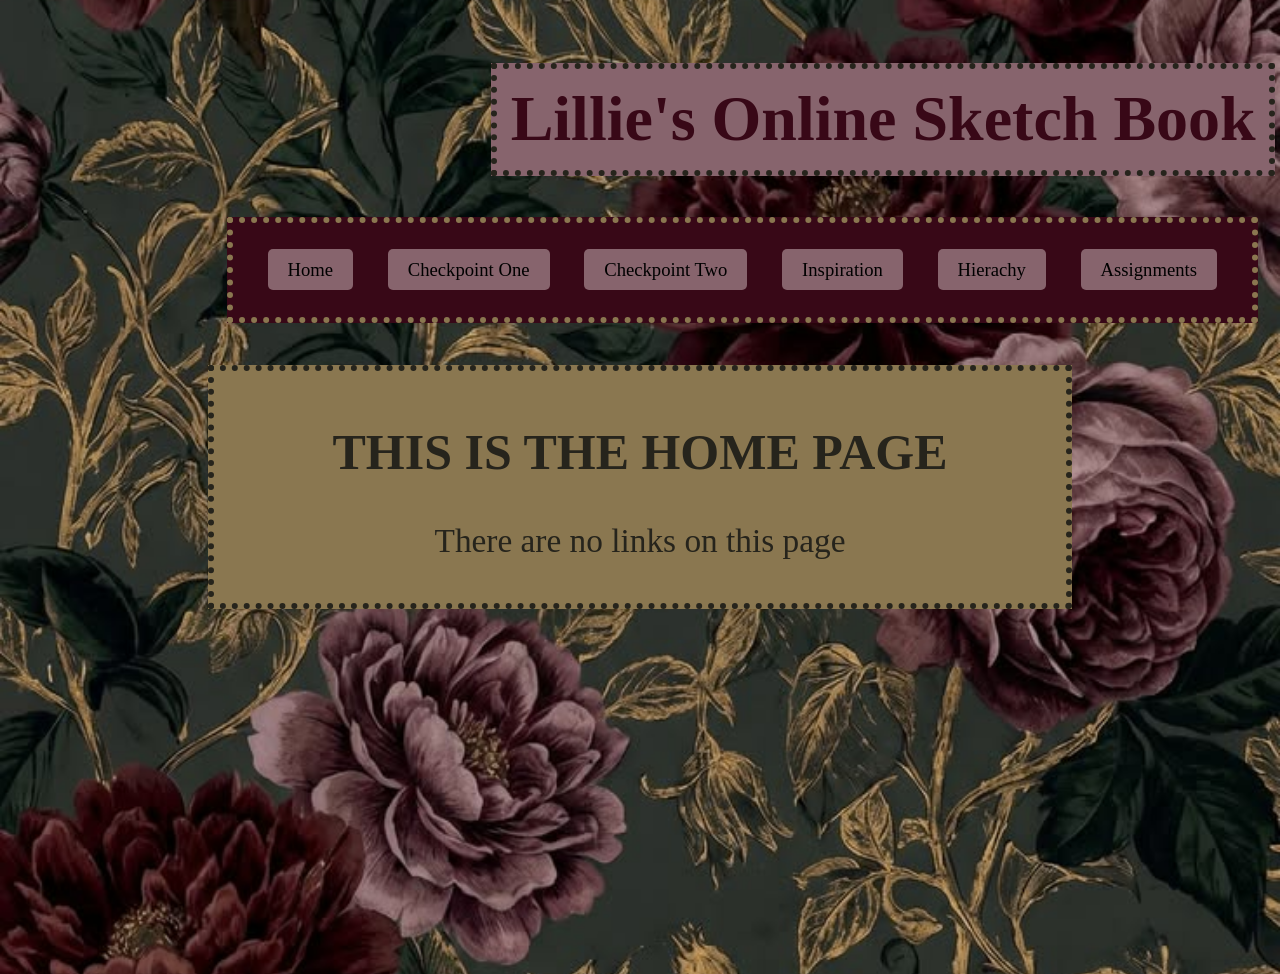
<file: index.html>
<!DOCTYPE html>
<html lang="en">
  <head>
    <meta charset="UTF-8">
    <link rel="stylesheet" href="css/style.css">
    
    <title>Sketch Book</title>
  </head>
  <body>
   <h1> Lillie's Online Sketch Book </h1>
<div class="btn-container">
   <nav>
<p> <a class="btn-link"href="index.html"> Home </a> </p>
<p> <a class="btn-link" href="Checkpoint1/one.html"> Checkpoint One </a></p>
<p> <a class="btn-link" href="checkpoint2/two.html"> Checkpoint Two </a> </p>
<p> <a class="btn-link"href="inspo/inspo.html"> Inspiration</a></p>
<p> <a class="btn-link"href="hier/hier.html">Hierachy </a></p>
<p> <a class="btn-link"href="assignments/assign.html"> Assignments </a> </p>
</nav>
</div>
<section>
  <h2>
    THIS IS THE HOME PAGE
  </h2>
  <p> There are no links on this page 
  </p>
</section>







  </body>
</html>
</file>
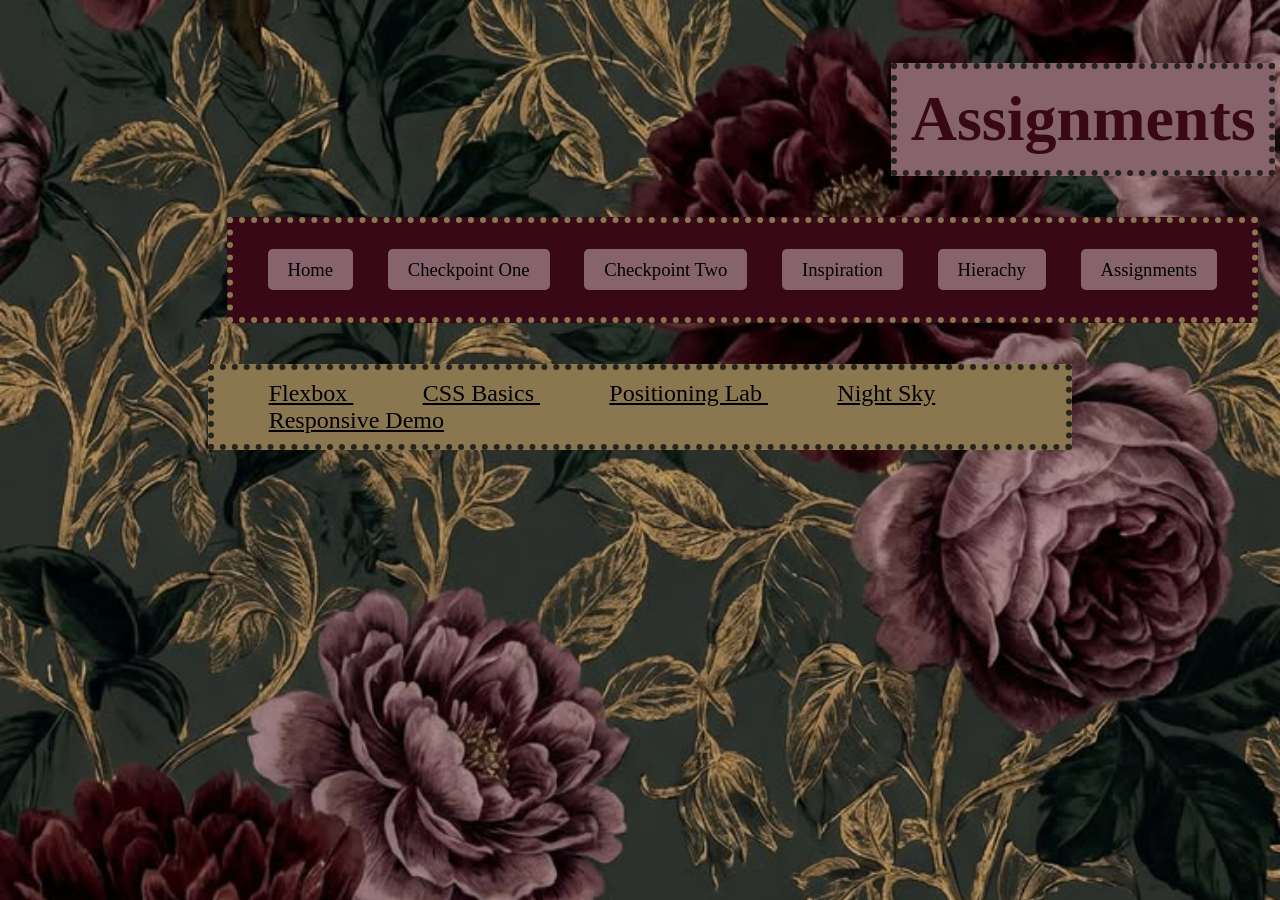
<file: assignments/assign.html>
<!DOCTYPE html>
<html lang="en">
  <head>
    <meta charset="UTF-8">
    <link rel="stylesheet" href="css/style.css">
    <title>template</title>
  </head>
  <body>

<h1> Assignments </h1>
<div class="btn-container">
   <nav>
<p> <a class="btn-link"href="../index.html"> Home </a> </p>
<p> <a class="btn-link" href="../Checkpoint1/one.html"> Checkpoint One </a></p>
<p> <a class="btn-link" href="../checkpoint2/two.html"> Checkpoint Two </a> </p>
<p> <a class="btn-link"href="../inspo/inspo.html"> Inspiration</a></p>
<p> <a class="btn-link"href="../hier/hier.html">Hierachy </a></p>
<p> <a class="btn-link"href="../assignments/assign.html"> Assignments </a> </p>
</nav>
</div>
<br>
<br>
<section>
<a href="FleetwoodMac/fleetwood.html"> Flexbox </a> 
 <a href="css_basics/css_basics.html"> CSS Basics </a> 
<a href="positioningLab/position.html"> Positioning Lab </a> 
<a href="nightsky/nightskyHW.html"> Night Sky </a>
<a href="responsiveDemo/repoDemo.html"> Responsive Demo </a>
</section>









  </body>
</html>
</file>
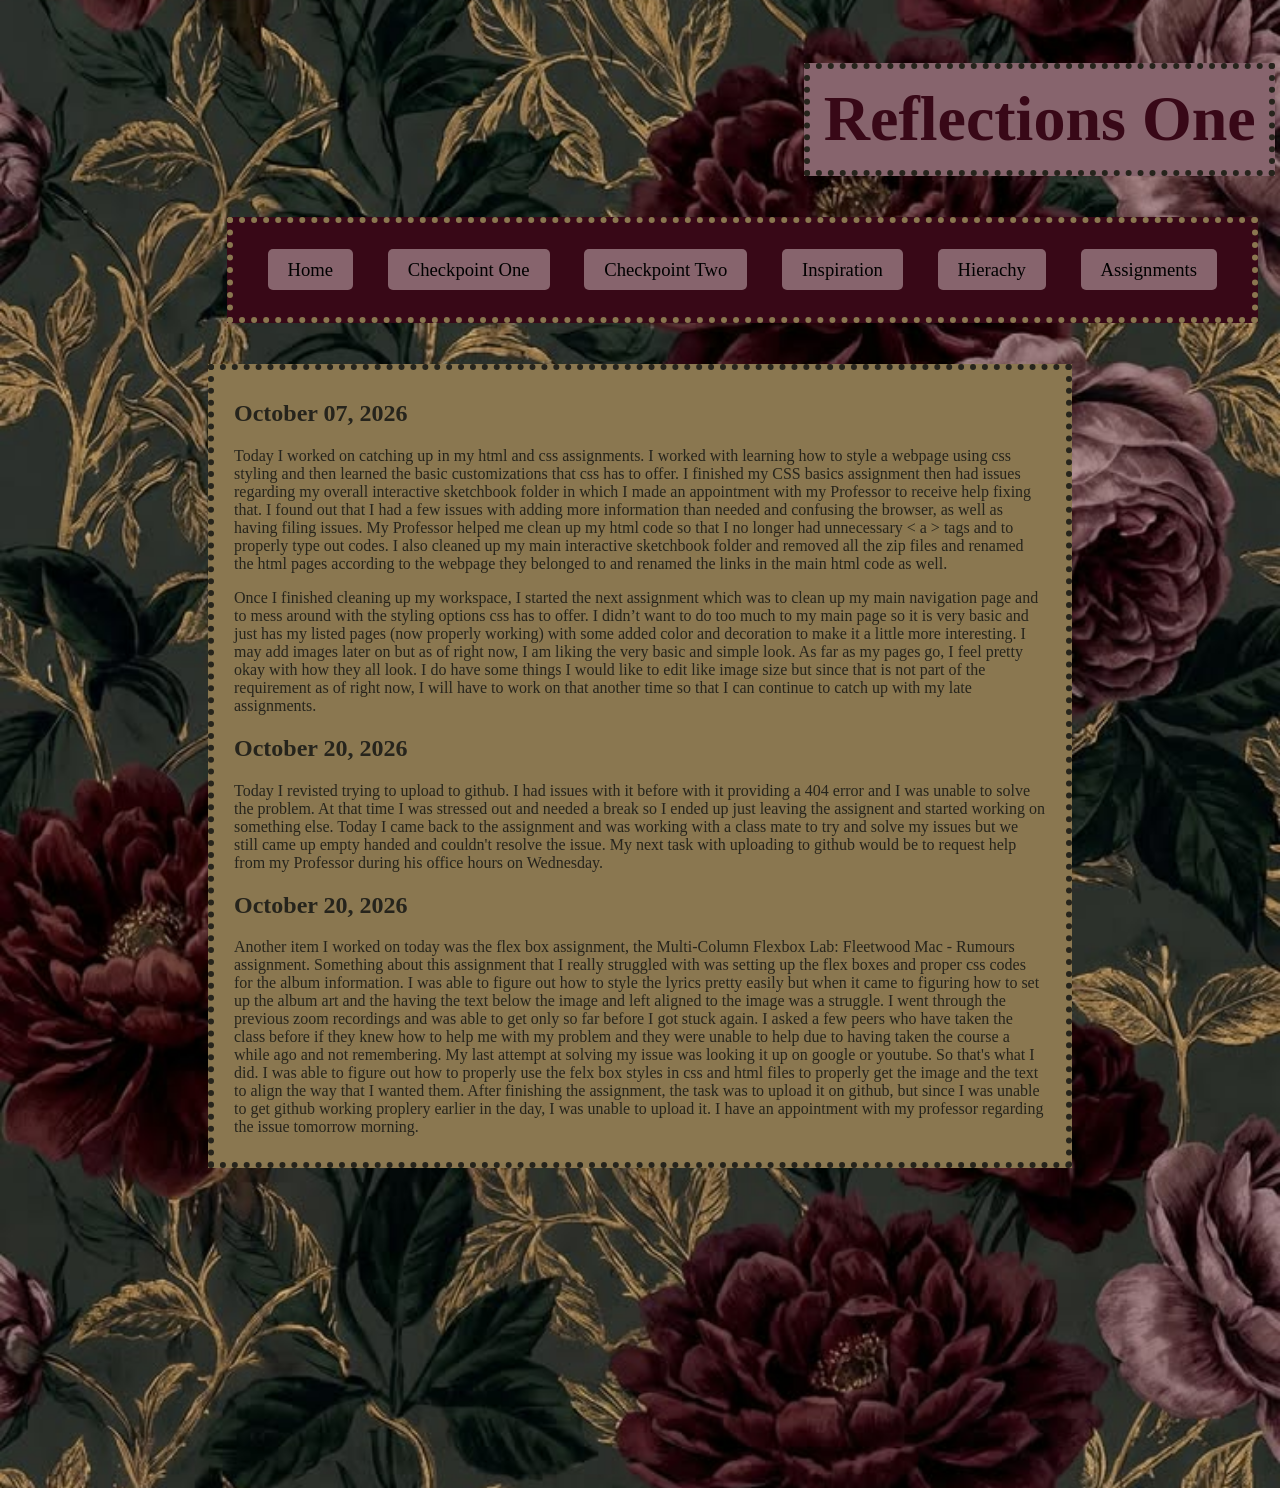
<file: Checkpoint1/one.html>
<!DOCTYPE html>
<html lang="en">
  <head>
    <meta charset="UTF-8">
    <link rel="stylesheet" href="css/ckpt1.css">
    <title>template</title>
  </head>
  <body>

    <h1> Reflections One</h1>
<div class="btn-container">
   <nav>
    <p> <a class="btn-link"href="../index.html"> Home </a> </p>
<p> <a class="btn-link" href="../Checkpoint1/one.html"> Checkpoint One</a></p>
<p> <a class="btn-link" href="../checkpoint2/two.html"> Checkpoint Two </a> </p>
<p> <a class="btn-link"href="../inspo/inspo.html"> Inspiration</a></p>
<p> <a class="btn-link"href="../hier/hier.html">Hierachy </a></p>
<p> <a class="btn-link"href="../assignments/assign.html"> Assignments </a> </p>
</nav>
</div>
<br>
<br>
<section>
<h2>October 07, 2026</h2>
<p>Today I worked on catching up in my html and css assignments. I worked with learning how to style a webpage using css styling and then learned the basic customizations that css has to offer. I finished my CSS basics assignment then had issues regarding my overall interactive sketchbook folder in which I made an appointment with my Professor to receive help fixing that. I found out that I had a few issues with adding more information than needed and confusing the browser, as well as having filing issues. My Professor helped me clean up my html code so that I no longer had unnecessary < a > tags and to properly type out codes. I also cleaned up my main interactive sketchbook folder and removed all the zip files and renamed the html pages according to the webpage they belonged to and renamed the links in the main html code as well.
  </p>
<p>Once I finished cleaning up my workspace, I started the next assignment which was to clean up my main navigation page and to mess around with the styling options css has to offer. I didn’t want to do too much to my main page so it is very basic and just has my listed pages (now properly working) with some added color and decoration to make it a little more interesting. I may add images later on but as of right now, I am liking the very basic and simple look. As far as my pages go, I feel pretty okay with how they all look. I do have some things I would like to edit like image size but since that is not part of the requirement as of right now, I will have to work on that another time so that I can continue to catch up with my late assignments. 
  </p>
<h2> October 20, 2026 </h2>
<p> Today I revisted trying to upload to github. I had issues with it before with it providing a 404 error and I was unable to solve the problem. At that time I was stressed out and needed a break so I ended up just leaving the assignent and started working on something else. Today I came back to the assignment and was working with a class mate to try and solve my issues but we still came up empty handed and couldn't resolve the issue. My next task with uploading to github would be to request help from my Professor during his office hours on Wednesday.
</p>

<h2> October 20, 2026 </h2>
<p> Another item I worked on today was the flex box assignment, the Multi-Column Flexbox Lab: Fleetwood Mac - Rumours assignment. Something about this assignment that I really struggled with was setting up the flex boxes and proper css codes for the album information. I was able to figure out how to style the lyrics pretty easily but when it came to figuring how to set up the album art and the having the text below the image and left aligned to the image was a struggle. I went through the previous zoom recordings and was able to get only so far before I got stuck again. I asked a few peers who have taken the class before if they knew how to help me with my problem and they were unable to help due to having taken the course a while ago and not remembering. My last attempt at solving my issue was looking it up on google or youtube. So that's what I did. I was able to figure out how to properly use the felx box styles in css and html files to properly get the image and the text to align the way that I wanted them. After finishing the assignment, the task was to upload it on github, but since I was unable to get github working proplery earlier in the day, I was unable to upload it. I have an appointment with my professor regarding the issue tomorrow morning. 
</p>
</section>



  </body>
</html>
</file>
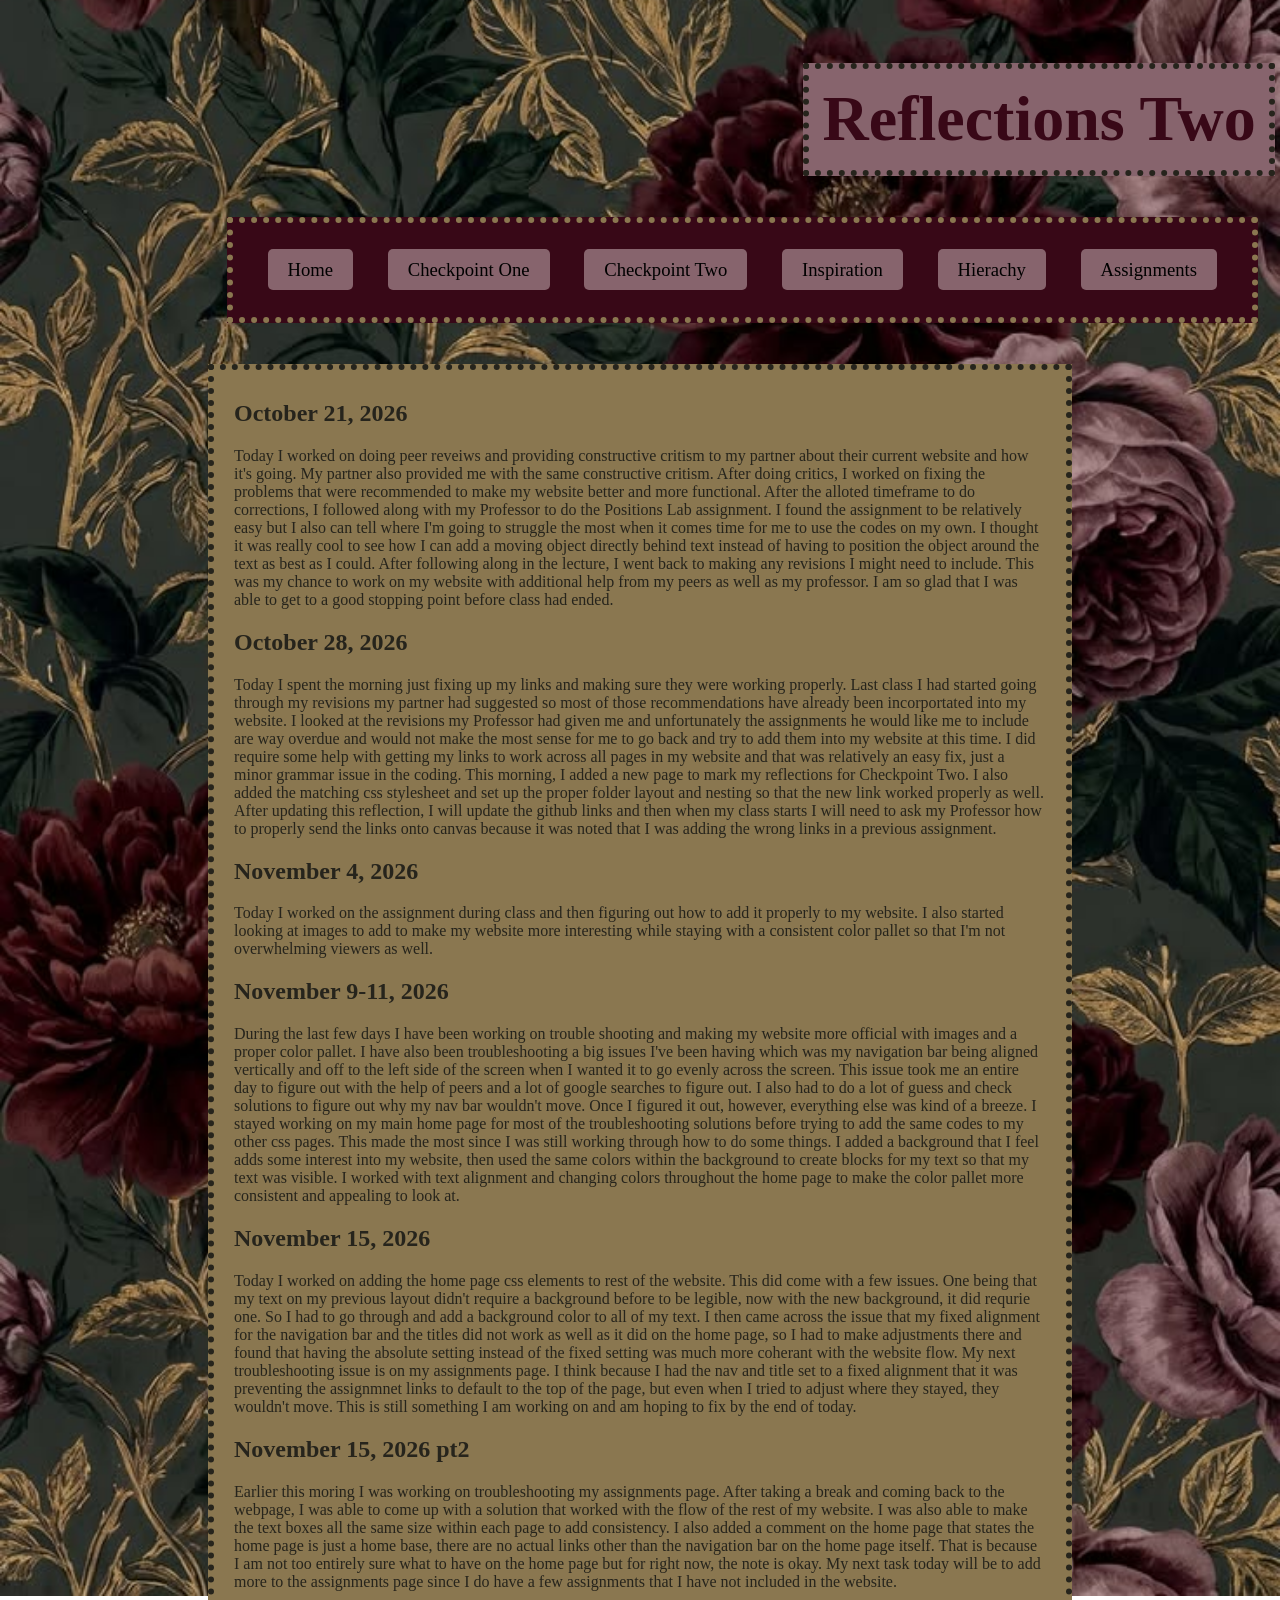
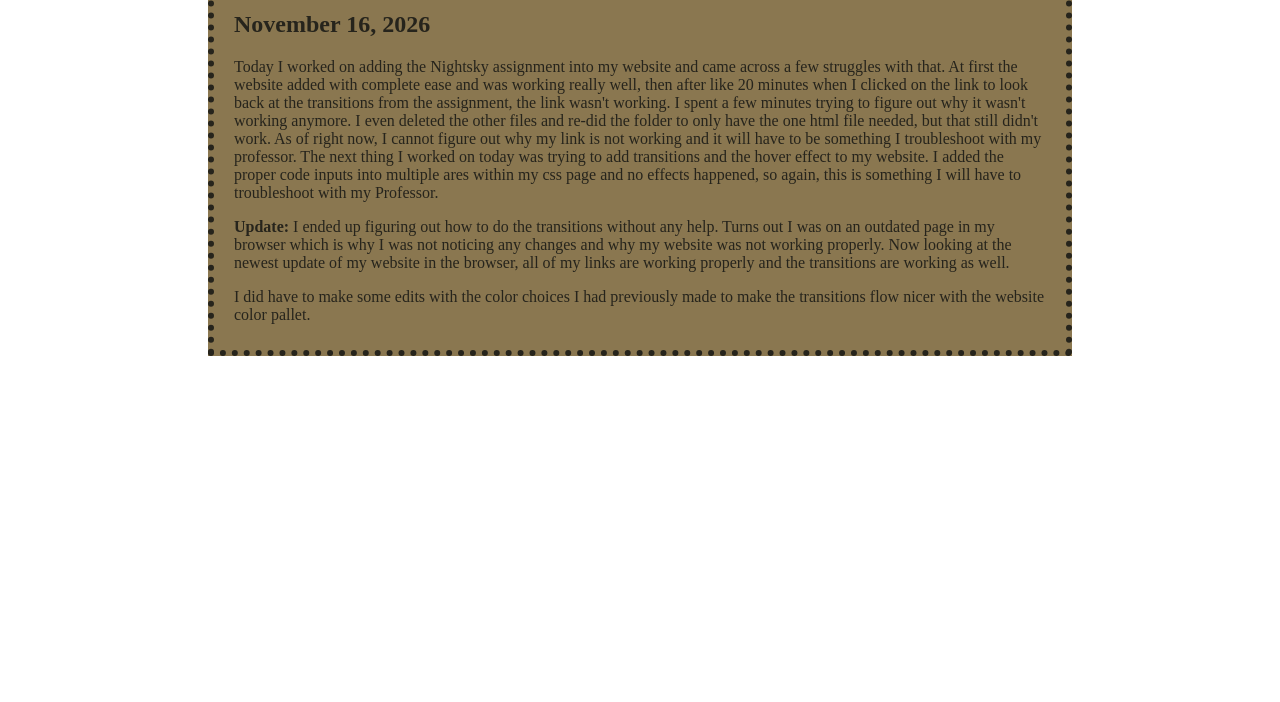
<file: checkpoint2/two.html>
<!DOCTYPE html>
<html lang="en">
  <head>
    <meta charset="UTF-8">
    <link rel="stylesheet" href="css/style.css">
    
    <title>Sketch Book</title>
  </head>
  <body>
   <h1> Reflections Two </h1>
<div class="btn-container">
   <nav>
<p> <a class="btn-link"href="../index.html"> Home </a> </p>
<P> <a class="btn-link" href="../Checkpoint1/one.html"> Checkpoint One </a></p>
<p> <a class="btn-link" href="../checkpoint2/two.html"> Checkpoint Two </a> </p>
<p> <a class="btn-link"href="../inspo/inspo.html"> Inspiration</a></p>
<p> <a class="btn-link"href="../hier/hier.html">Hierachy </a></p>
<p> <a class="btn-link"href="../assignments/assign.html"> Assignments </a> </p>
</nav>
</div>
<br>
<br>
<section>
<h2>October 21, 2026 </h2>
<p>Today I worked on doing peer reveiws and providing constructive critism to my partner about their current website and how it's going. My partner also provided me with the same constructive critism. After doing critics, I worked on fixing the problems that were recommended to make my website better and more functional. After the alloted timeframe to do corrections, I followed along with my Professor to do the Positions Lab assignment. I found the assignment to be relatively easy but I also can tell where I'm going to struggle the most when it comes time for me to use the codes on my own. I thought it was really cool to see how I can add a moving object directly behind text instead of having to position the object around the text as best as I could. After following along in the lecture, I went back to making any revisions I might need to include. This was my chance to work on my website with additional help from my peers as well as my professor. I am so glad that I was able to get to a good stopping point before class had ended.
</p>
<h2>October 28, 2026 </h2>
<p> Today I spent the morning just fixing up my links and making sure they were working properly. Last class I had started going through my revisions my partner had suggested so most of those recommendations have already been incorportated into my website. I looked at the revisions my Professor had given me and unfortunately the assignments he would like me to include are way overdue and would not make the most sense for me to go back and try to add them into my website at this time. I did require some help with getting my links to work across all pages in my website and that was relatively an easy fix, just a minor grammar issue in the coding. This morning, I added a new page to mark my reflections for Checkpoint Two. I also added the matching css stylesheet and set up the proper folder layout and nesting so that the new link worked properly as well. After updating this reflection, I will update the github links and then when my class starts I will need to ask my Professor how to properly send the links onto canvas because it was noted that I was adding the wrong links in a previous assignment.
</p>
<h2> November 4, 2026 </h2>
<p> Today I worked on the assignment during class and then figuring out how to add it properly to my website. I also started looking at images to add to make my website more interesting while staying with a consistent color pallet so that I'm not overwhelming viewers as well. 
</p>
<h2> November 9-11, 2026 </h2>
  <p> During the last few days I have been working on trouble shooting and making my website more official with images and a proper color pallet. I have also been troubleshooting a big issues I've been having which was my navigation bar being aligned vertically and off to the left side of the screen when I wanted it to go evenly across the screen. This issue took me an entire day to figure out with the help of peers and a lot of google searches to figure out. I also had to do a lot of guess and check solutions to figure out why my nav bar wouldn't move. Once I figured it out, however, everything else was kind of a breeze. I stayed working on my main home page for most of the troubleshooting solutions before trying to add the same codes to my other css pages. This made the most since I was still working through how to do some things. I added a background that I feel adds some interest into my website, then used the same colors within the background to create blocks for my text so that my text was visible. I worked with text alignment and changing colors throughout the home page to make the color pallet more consistent and appealing to look at.
  </p>
  <h2> November 15, 2026 </h2>
  <p> Today I worked on adding the home page css elements to rest of the website. This did come with a few issues. One being that my text on my previous layout didn't require a background before to be legible, now with the new background, it did requrie one. So I had to go through and add a background color to all of my text. I then came across the issue that my fixed alignment for the navigation bar and the titles did not work as well as it did on the home page, so I had to make adjustments there and found that having the absolute setting instead of the fixed setting was much more coherant with the website flow. My next troubleshooting issue is on my assignments page. I think because I had the nav and title set to a fixed alignment that it was preventing the assignmnet links to default to the top of the page, but even when I tried to adjust where they stayed, they wouldn't move. This is still something I am working on and am hoping to fix by the end of today.
  </p>
  <h2> November 15, 2026 pt2 </h2>
  <p> Earlier this moring I was working on troubleshooting my assignments page. After taking a break and coming back to the webpage, I was able to come up with a solution that worked with the flow of the rest of my website. I was also able to make the text boxes all the same size within each page to add consistency. I also added a comment on the home page that states the home page is just a home base, there are no actual links other than the navigation bar on the home page itself. That is because I am not too entirely sure what to have on the home page but for right now, the note is okay. My next task today will be to add more to the assignments page since I do have a few assignments that I have not included in the website.
<h2> November 16, 2026 </h2>
<p> Today I worked on adding the Nightsky assignment into my website and came across a few struggles with that. At first the website added with complete ease and was working really well, then after like 20 minutes when I clicked on the link to look back at the transitions from the assignment, the link wasn't working. I spent a few minutes trying to figure out why it wasn't working anymore. I even deleted the other files and re-did the folder to only have the one html file needed, but that still didn't work. As of right now, I cannot figure out why my link is not working and it will have to be something I troubleshoot with my professor. The next thing I worked on today was trying to add transitions and the hover effect to my website. I added the proper code inputs into multiple ares within my css page and no effects happened, so again, this is something I will have to troubleshoot with my Professor.
</p>
</p> <strong>Update:</strong> I ended up figuring out how to do the transitions without any help. Turns out I was on an outdated page in my browser which is why I was not noticing any changes and why my website was not working properly. Now looking at the newest update of my website in the browser, all of my links are working properly and the transitions are working as well.
</p>
<p> I did have to make some edits with the color choices I had previously made to make the transitions flow nicer with the website color pallet.
  </section>
<br>
  </body>
</html>
</file>
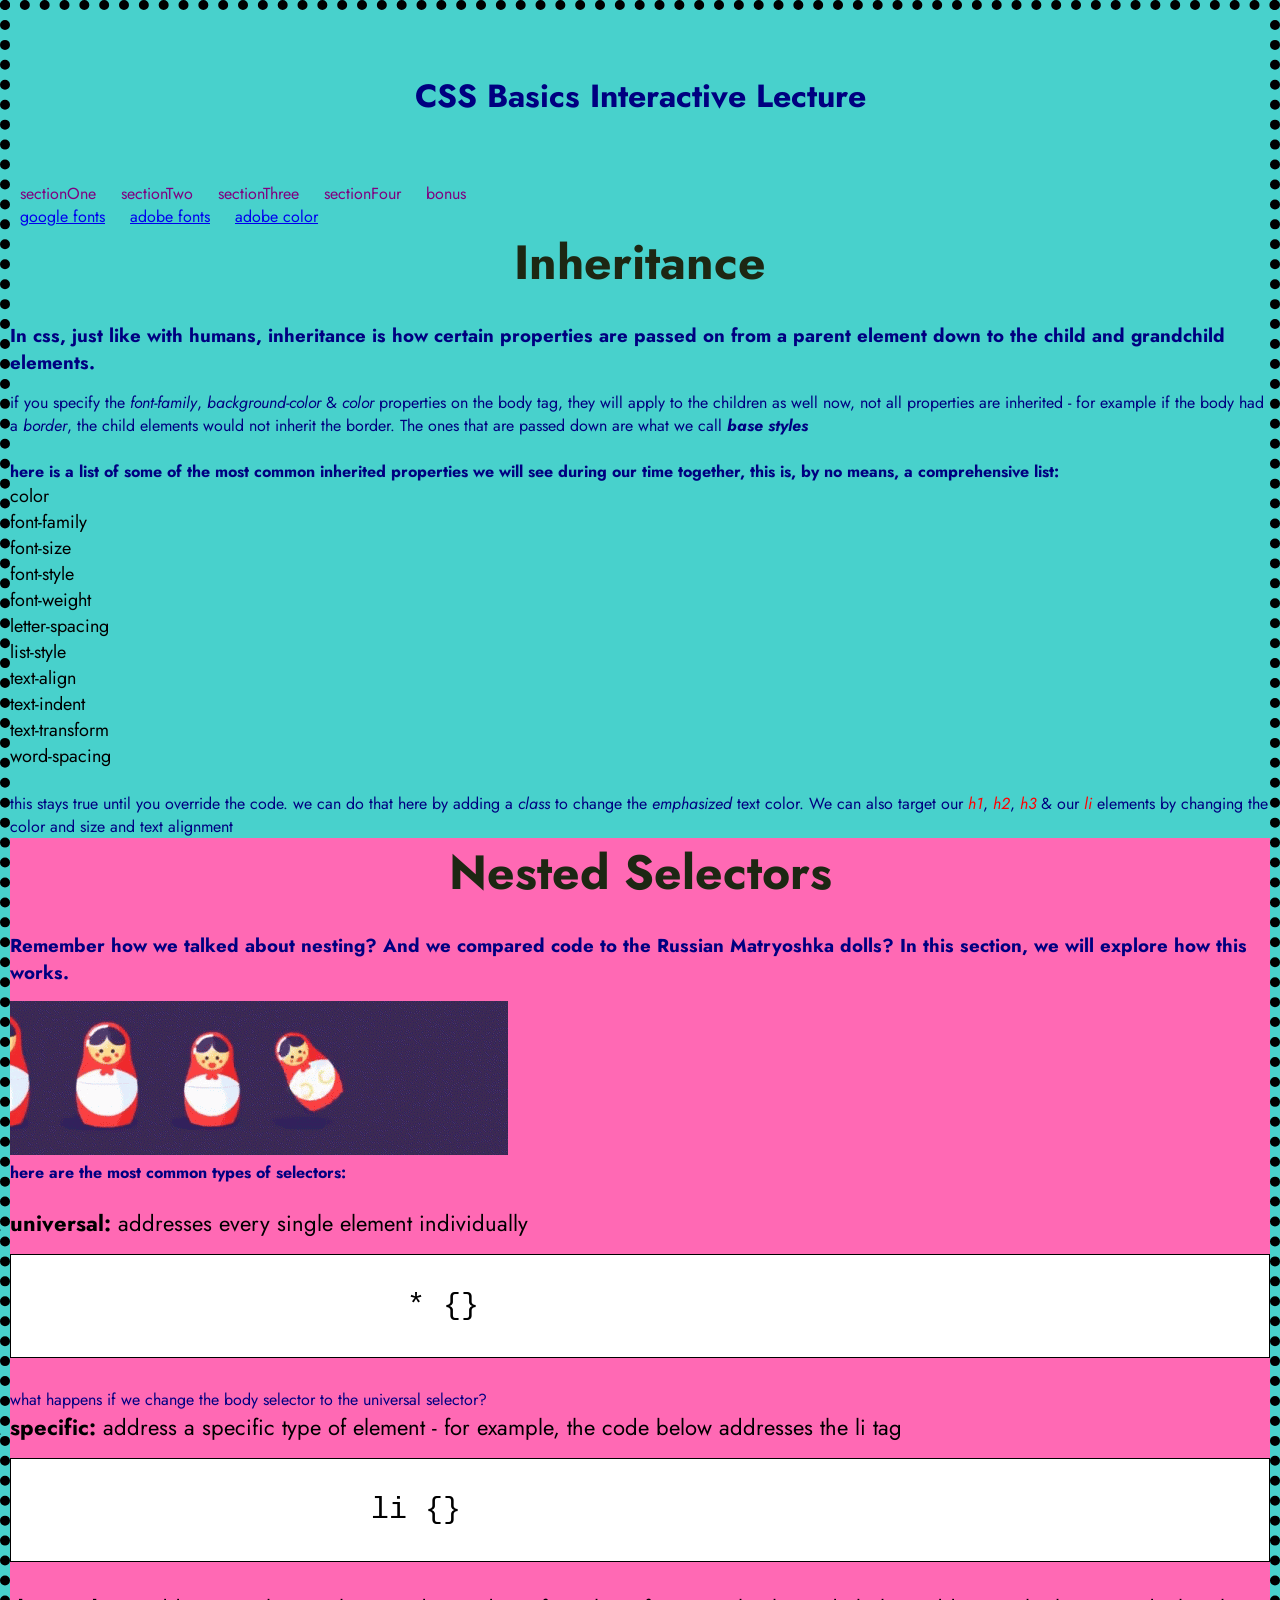
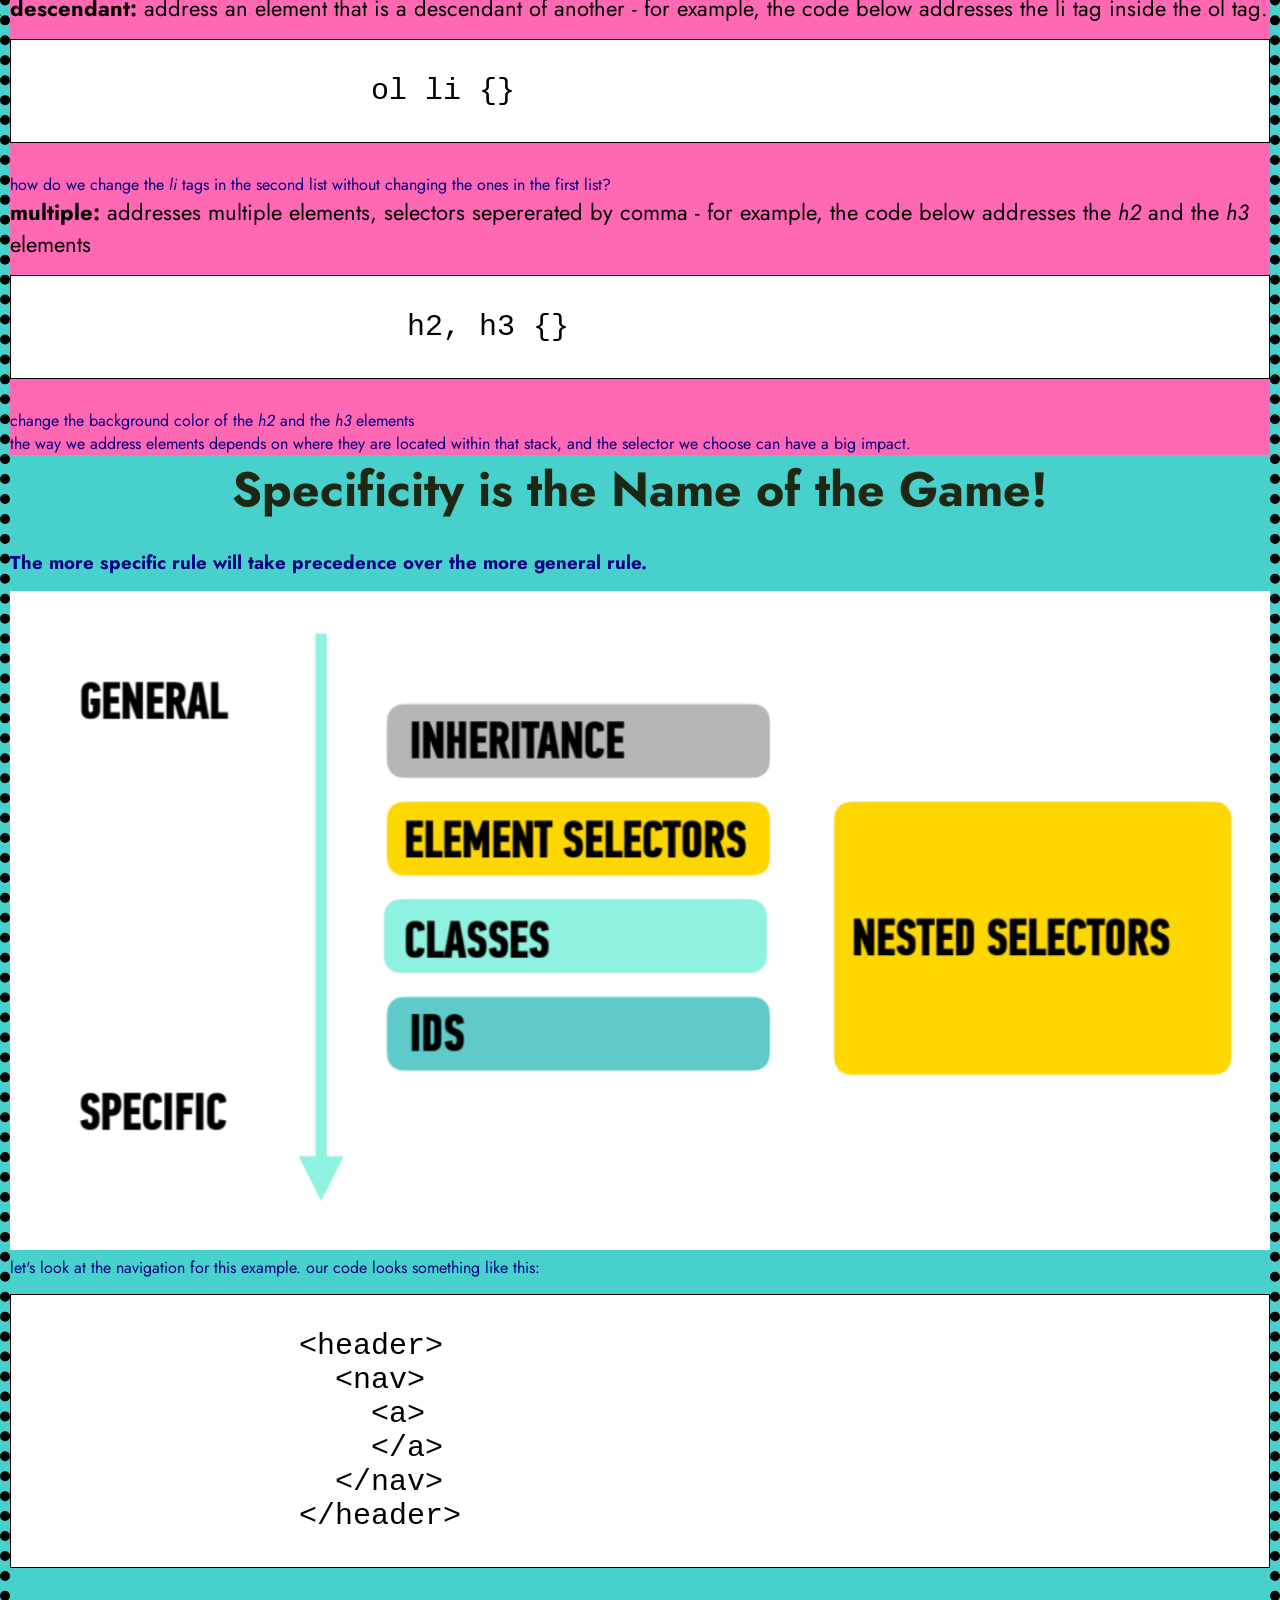
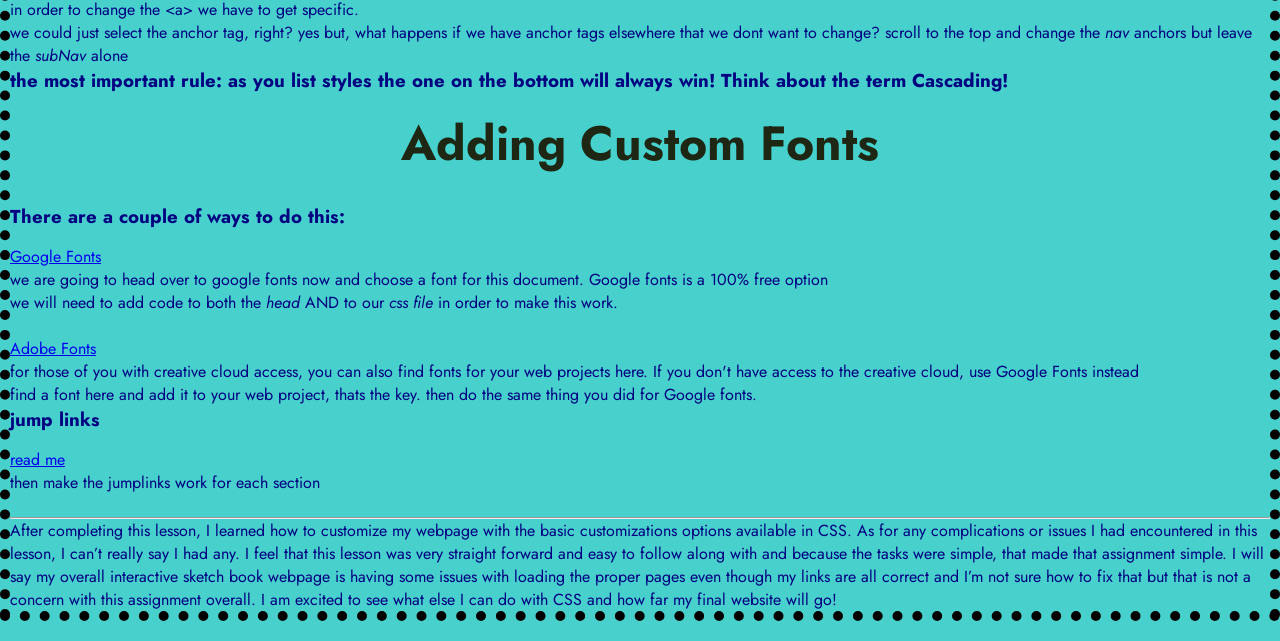
<file: css_basics/css_basics.html>
<!DOCTYPE html>
<html lang="en">
  <head>
    <meta charset="UTF-8">
    <title>CSS Basics Lecture</title>
<!-- STEP 10. search for Lato and add it to the head using the provided link tags. Also add it to the CSS file using the font-family property and font values to complete the declaration -->

<!-- Step 1. add a path to the stylesheet located in the css folder -->
<link rel="stylesheet" href="css/css_basics.css">
<link rel="preconnect" href="https://fonts.googleapis.com">
<link rel="preconnect" href="https://fonts.gstatic.com" crossorigin>
<link href="https://fonts.googleapis.com/css2?family=Jost:ital,wght@0,100..900;1,100..900&display=swap" rel="stylesheet">
  </head>
  <body>

    <header>
      <h1> CSS Basics Interactive Lecture</h1>
        <nav>
          <!-- more on the navigation a little later, we will come back to this. -->
          <a href="#">sectionOne</a>
          <a href="#">sectionTwo</a>
          <a href="#">sectionThree</a>
          <a href="#">sectionFour</a>
          <a href="#bonus">bonus</a>
        </nav>
        <div id="resourceNav">
          <a href="https://fonts.google.com/">google fonts</a>
          <a href="https://fonts.adobe.com/">adobe fonts</a>
          <a href="https://color.adobe.com/create/color-wheel">adobe color</a>
        </div>
    </header>

    <section>
      <h2>
        Inheritance
      </h2>
        <h3>
          In css, just like with humans, inheritance is how certain properties are passed on from a parent element down to the child and grandchild elements.
        </h3>
          <p>if you specify the <em>font-family</em>, <em>background-color</em> & <em>color</em> properties on the body tag, they will apply to the children as well
<!-- STEP 2. add font family arial, helvetica to body -->
<!-- STEP 2. bisque color to body -->
<!-- STEP 2. #1010ff color to text in body -->
            now, not all properties are inherited - for example if the body had a <em>border</em>, the child elements would not inherit the border.
<!-- STEP 3. add border to body, the syntax is 1px solid black, we will discuss borders a little later.--> 
            The ones that are passed down are what we call <strong><em>base styles</em></strong></p>
          <br>
          <p><strong>
            here is a list of some of the most common inherited properties we will see during our time together, this is, by no means, a comprehensive list:</strong>
          </p>
            <ul>
              <li>color</li>
              <li>font-family</li>
              <li>font-size</li>
              <li>font-style</li>
              <li>font-weight</li>
              <li>letter-spacing</li>
              <li>list-style</li>
              <li>text-align</li>
              <li>text-indent</li>
              <li>text-transform</li>
              <li>word-spacing</li>
            </ul>
            <br>
          <p>this stays true until you override the code. we can do that here by adding a <em>class</em> to change the <em>emphasized</em> text color. 
<!-- STEP 4. create a class="redEm" and add it to all em tags using the search and replace feature in VSC.-->
<!-- STEP 4. target the redEm class and change the color to red.-->
          We can also target our <em class="redEm">h1</em>, <em class="redEm">h2</em>, <em class="redEm">h3</em> &  our <em class="redEm">li</em> elements by changing the color and size and text alignment</p>
<!-- STEP 5. change color and size of the h2 and li tags and make the h3 tag center aligned -->
    </section>

<!-- this is how we comment out code. the shortcut is command+/ it is useful for adding notes and for parsing or debugging. We can also use it in our css to help organize -->

<!-- STEP 6. lets give each section its own id so we can style it later, we will call this "two" -->

    <section id="sectiontwo">
      <h2>Nested Selectors</h2>
        <h3>Remember how we talked about nesting? And we compared code to the Russian Matryoshka dolls? In this section, we will explore how this works.</h3>
          <img src="img/matryoshka.gif" alt="gif of nesting Matryoshka dolls">
          <br>
          <p><strong>here are the most common types of selectors:</strong></p>
          <br>
            <ol>
              <li><strong>universal:</strong> addresses every single element individually</li>
                <pre>
                  <code>
                      * {} 
                  </code>
                </pre>
          <p>what happens if we change the body selector to the universal selector?</p>
<!-- STEP 7. change body to * to show the difference, don't forget to change it back - add a * selector and reset margins to 0, best practices to always do this -->
              <li><strong>specific:</strong> address a specific type of element - for example, the code below addresses the li tag</li>
                <pre>
                  <code>
                    li {} 
                  </code>
                </pre>
              <li><strong>descendant:</strong> address an element that is a descendant of another - for example, the code below addresses the li tag inside the ol tag.</li>
                <pre>
                  <code>
                    ol li {} 
                  </code>
                </pre>
          <p>how do we change the <em>li</em> tags in the second list without changing the ones in the first list?</p>
<!-- STEP 8. practice using descendant selectors-->
              <li><strong>multiple:</strong> addresses multiple elements, selectors sepererated by comma - for example, the code below addresses the <em>h2</em> and the <em>h3</em> elements</li>
                  <pre>
                    <code>
                      h2, h3 {} 
                    </code>
                  </pre>
          <p>change the background color of the <em>h2</em> and the <em>h3</em> elements</p>
<!--  STEP 8. practice using descendant selectors--> 
          <p>the way we address elements depends on where they are located within that stack, and the selector we choose can have a big impact.</p>
            </ol>
    </section>

    <section>
      <h2>Specificity is the Name of the Game!</h2>
        <h3>The more specific rule will take precedence over the more general rule.</h3>
          <img id="specificity" src="img/specific.png" alt="order of specificity">
          <br>
          <p>let's look at the navigation for this example. our code looks something like this:</p>
            <pre>
              <code>
                &lt;header&gt;
                  &lt;nav&gt;
                    &lt;a&gt;
                    &lt;/a&gt;
                  &lt;/nav&gt;
                &lt;/header&gt;
              </code>
            </pre>
        <p>in order to change the &lt;a&gt; we have to get specific.</p>
<!--  STEP 9. list out the hierarchy for the header until just the nav changes -->
        <p>we could just select the anchor tag, right? yes but, what happens if we have anchor tags elsewhere that we dont want to change? scroll to the top and change the <em>nav</em> anchors but leave the <em>subNav</em> alone</p>

      <h3>the most important rule: as you list styles the one on the bottom will always win! Think about the term Cascading!</h3>
<!--  STEP 10. add a new h3 selector under the previous to show that it will change -->
    </section>

    <section>
      <h2>
        Adding Custom Fonts
      </h2>
        <h3>There are a couple of ways to do this:</h3>
            <a href="https://fonts.google.com/" target="_blank">Google Fonts</a>
          <p> we are going to head over to google fonts now and choose a font for this document. Google fonts is a 100% free option</p>
          <p> we will need to add code to both the <em>head</em> AND to our <em>css file</em> in order to make this work.</p>
          <br>
<!-- STEP 10. search for Lato and add it to the head using the provided link tags. Also add it to the CSS file using the font-family property and font values to complete the declaration -->
            <a href="https://fonts.adobe.com/" target="_blank">Adobe Fonts</a>
          <p> for those of you with creative cloud access, you can also find fonts for your web projects here. If you don't have access to the creative cloud, use Google Fonts instead</p>
          <p>find a font here and add it to your web project, thats the key. then do the same thing you did for Google fonts.</p>
    </section>

    <section>
      <h3>jump links</h3>
        <a href="https://www.w3docs.com/snippets/html/how-to-create-an-anchor-link-to-jump-to-a-specific-part-of-a-page.html">read me</a>
        <p>then make the jumplinks work for each section</p>
<!-- STEP 11. make the jump links work. -->
    </section>
    <section>
      <!-- STEP 12. what did you learn here? remember to add your reflections to this page. -->
      <!-- STEP 13. next you need to add this page to your Interactive Sketchbook. Remember to add your navigation so that you
       can get to and from this page within your sketchbook. Where and how will you add it? the design choice is up to you.. -->
    </section>
    <br>
    <hr>
    <p> After completing this lesson, I learned how to customize my webpage with the basic customizations options available in CSS. As for any complications or issues I had encountered in this lesson, I can’t really say I had any. I feel that this lesson was very straight forward and easy to follow along with and because the tasks were simple, that made that assignment simple. I will say my overall interactive sketch book webpage is having some issues with loading the proper pages even though my links are all correct and I’m not sure how to fix that but that is not a concern with this assignment overall. I am excited to see what else I can do with CSS and how far my final website will go!
    </p>
  </body>
</html>
</file>
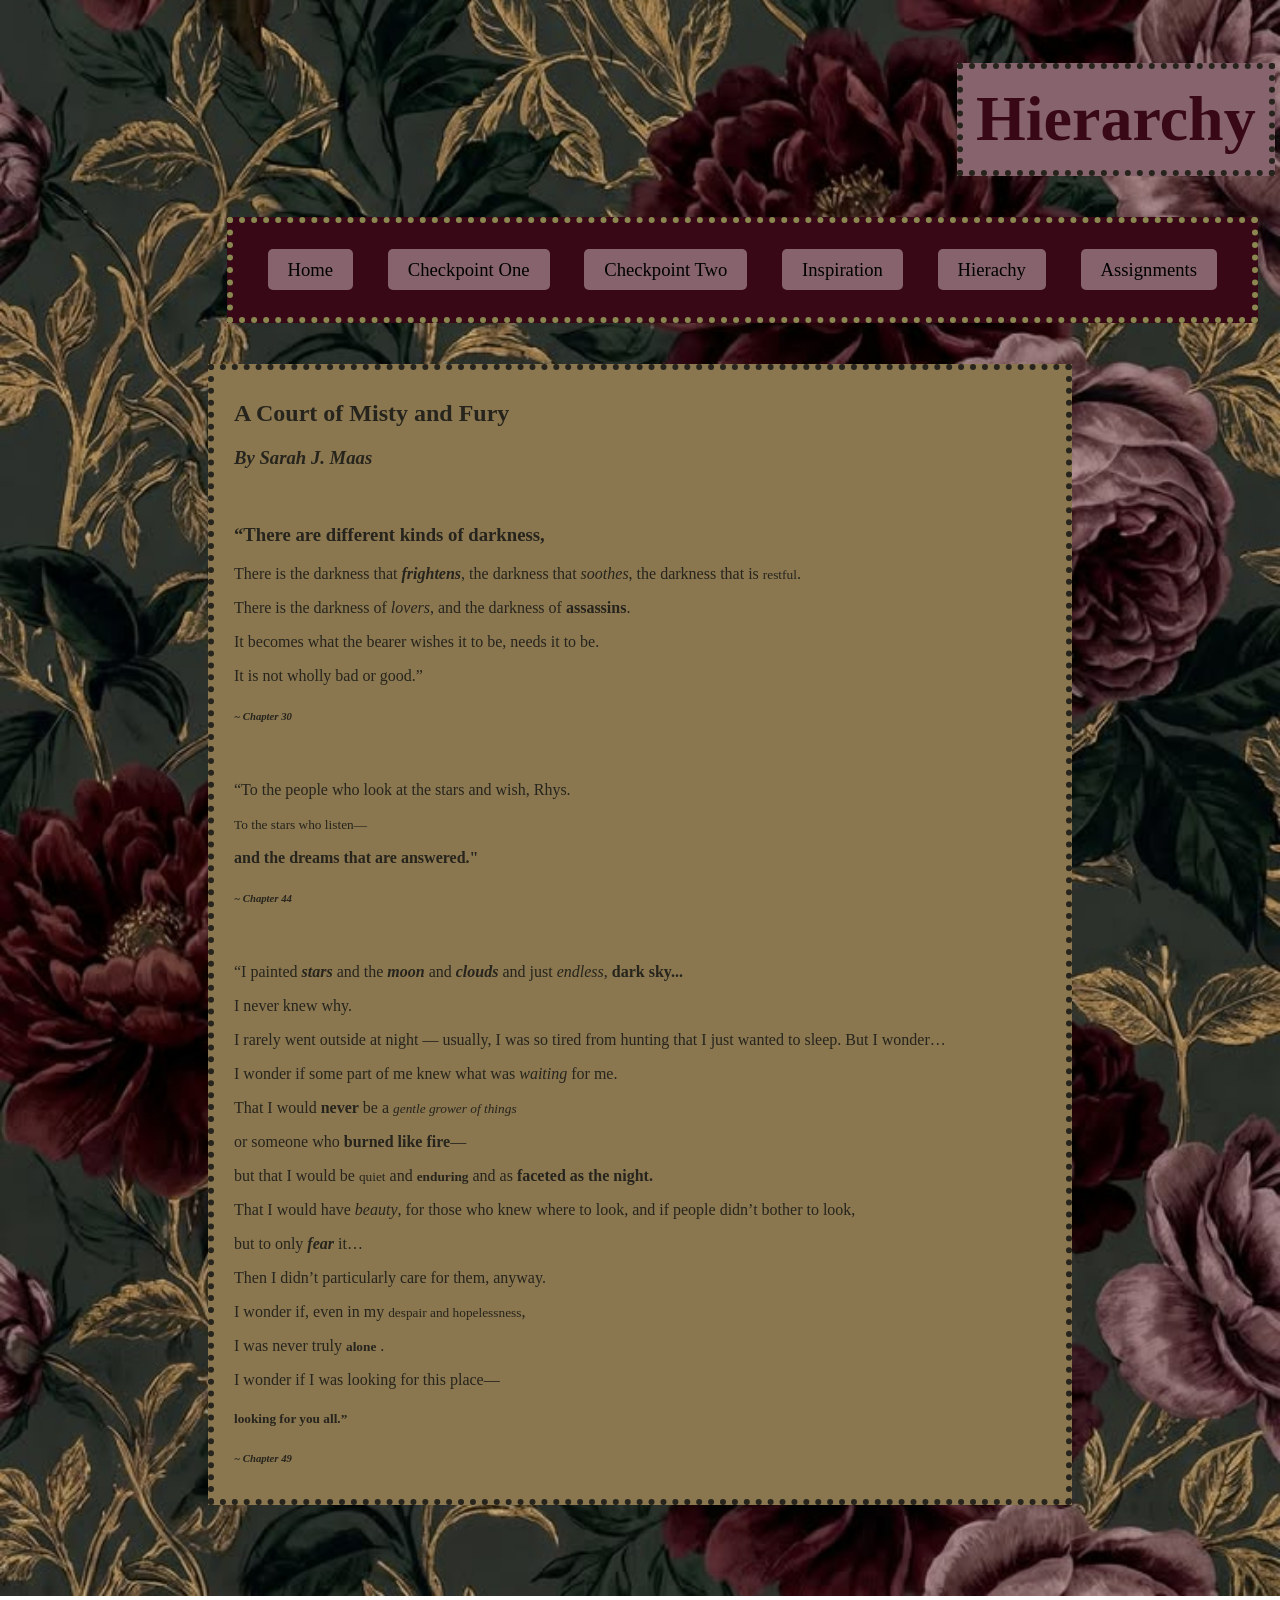
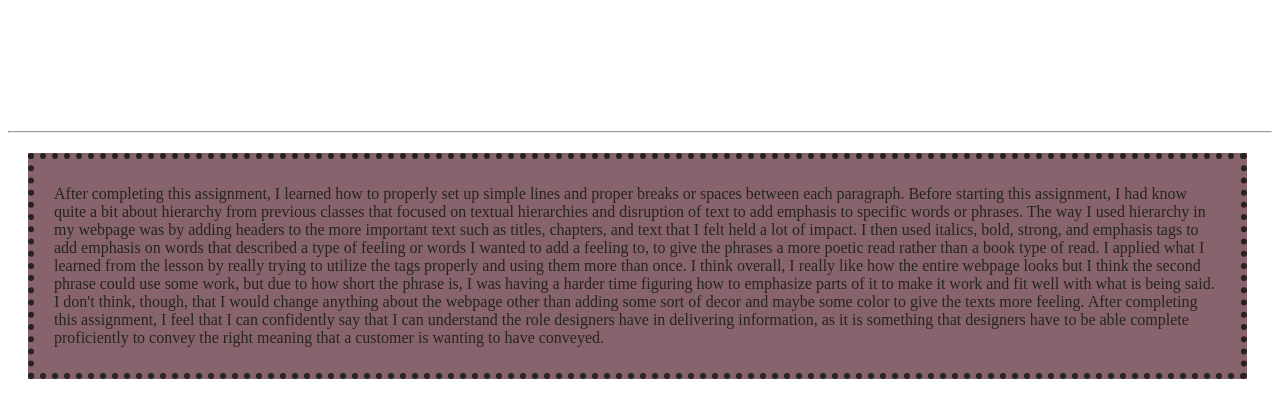
<file: hier/hier.html>
<!DOCTYPE html>
<html lang="en">
  <head>
    <meta charset="UTF-8">
    <link rel="stylesheet" href="css/hier.css">
    <title>ACOWAR</title>
  </head>
  <body>
<h1> Hierarchy </h1>
<div class="btn-container">
   <nav>
    <p> <a class="btn-link"href="../index.html"> Home </a> </p>
<p> <a class="btn-link" href="../Checkpoint1/one.html"> Checkpoint One </a></p>
<p> <a class="btn-link" href="../checkpoint2/two.html"> Checkpoint Two </a> </p>
<p> <a class="btn-link"href="../inspo/inspo.html"> Inspiration</a></p>
<p> <a class="btn-link"href="../hier/hier.html">Hierachy </a></p>
<p> <a class="btn-link"href="../assignments/assign.html"> Assignments </a> </p>
</nav>
</div>
<br>
<br>
<section>
    <h2> A Court of Misty and Fury </h2>
    <h3> <i> By Sarah J. Maas </i> </h3>
<br>
<h3>“There are different kinds of darkness,</h3>
<p>There is the darkness that <i><b>frightens</i></b>, the darkness that <i>soothes</i>, the darkness that is <small>restful</small>.</p>
<p>There is the darkness of <i>lovers</i>, and the darkness of <b>assassins</b>. </p>
<p>It becomes what the bearer wishes it to be, needs it to be.</p>
<p>It is not wholly bad or good.”</p>
<h6> <i>~ Chapter 30 </i></h6>
<br>
<p>“To the people who look at the stars and wish, Rhys.</p>
<p><small>To the stars who listen—</small> </p>
<p><strong>and the dreams that are answered."</strong> </p>
<h6> <i>~ Chapter 44</i> </h6>
<br>
</p>
<p>“I painted <b> <i>stars</b> </i> and the <b> <i>moon</b> </i> and <b> <i>clouds</b> </i> and just <em>endless</em>, <b>dark sky...</b> </p>
<p>I never knew why. </p>
<p>I rarely went outside at night — usually, I was so tired from hunting that I just wanted to sleep. But I wonder… </p>
<p>I wonder if some part of me knew what was <em>waiting</em> for me. </p>
<p>That I would <b>never</b> be a <small> <i>gentle grower of things</small> </i> </p>
<p>or someone who <b>burned like fire</b>— </p>
<p>but that I would be <small>quiet</small> and <small> <b>enduring</small> </b> and as <b>faceted as the night.</b> </p>
<p>That I would have <i>beauty</i>, for those who knew where to look, and if people didn’t bother to look, </p>
<p>but to only <i> <b>fear</i> </b> it… </p>
<p>Then I didn’t particularly care for them, anyway.</p>
<p>I wonder if, even in my <small>despair and hopelessness</small>, </p>
<p>I was never truly <small> <b>alone</small> </b>. </p>
<p>I wonder if I was looking for this place— </p>
<p><h5>looking for you all.”</p> </h5>
<h6> <i>~ Chapter 49 </i></h6>
</section>
<br>
<hr>
<footer>
<p>After completing this assignment, I learned how to properly set up simple lines and proper breaks or spaces between each paragraph. Before starting this assignment, I had know quite a bit about hierarchy from previous classes that focused on textual hierarchies and disruption of text to add emphasis to specific words or phrases. The way I used hierarchy in my webpage was by adding headers to the more important text such as titles, chapters, and text that I felt held a lot of impact. I then used italics, bold, strong, and emphasis tags to add emphasis on words that described a type of feeling or words I wanted to add a feeling to, to give the phrases a more poetic read rather than a book type of read. I applied what I learned from the lesson by really trying to utilize the tags properly and using them more than once. I think overall, I really like how the entire webpage looks but I think the second phrase could use some work, but due to how short the phrase is, I was having a harder time figuring how to emphasize parts of it to make it work and fit well with what is being said. I don't think, though, that I would change anything about the webpage other than adding some sort of decor and maybe some color to give the texts more feeling. After completing this assignment, I feel that I can confidently say that I can understand the role designers have in delivering information, as it is something that designers have to be able complete proficiently to convey the right meaning that a customer is wanting to have conveyed. 
</p>
</footer>
  </body>
</html>
</file>
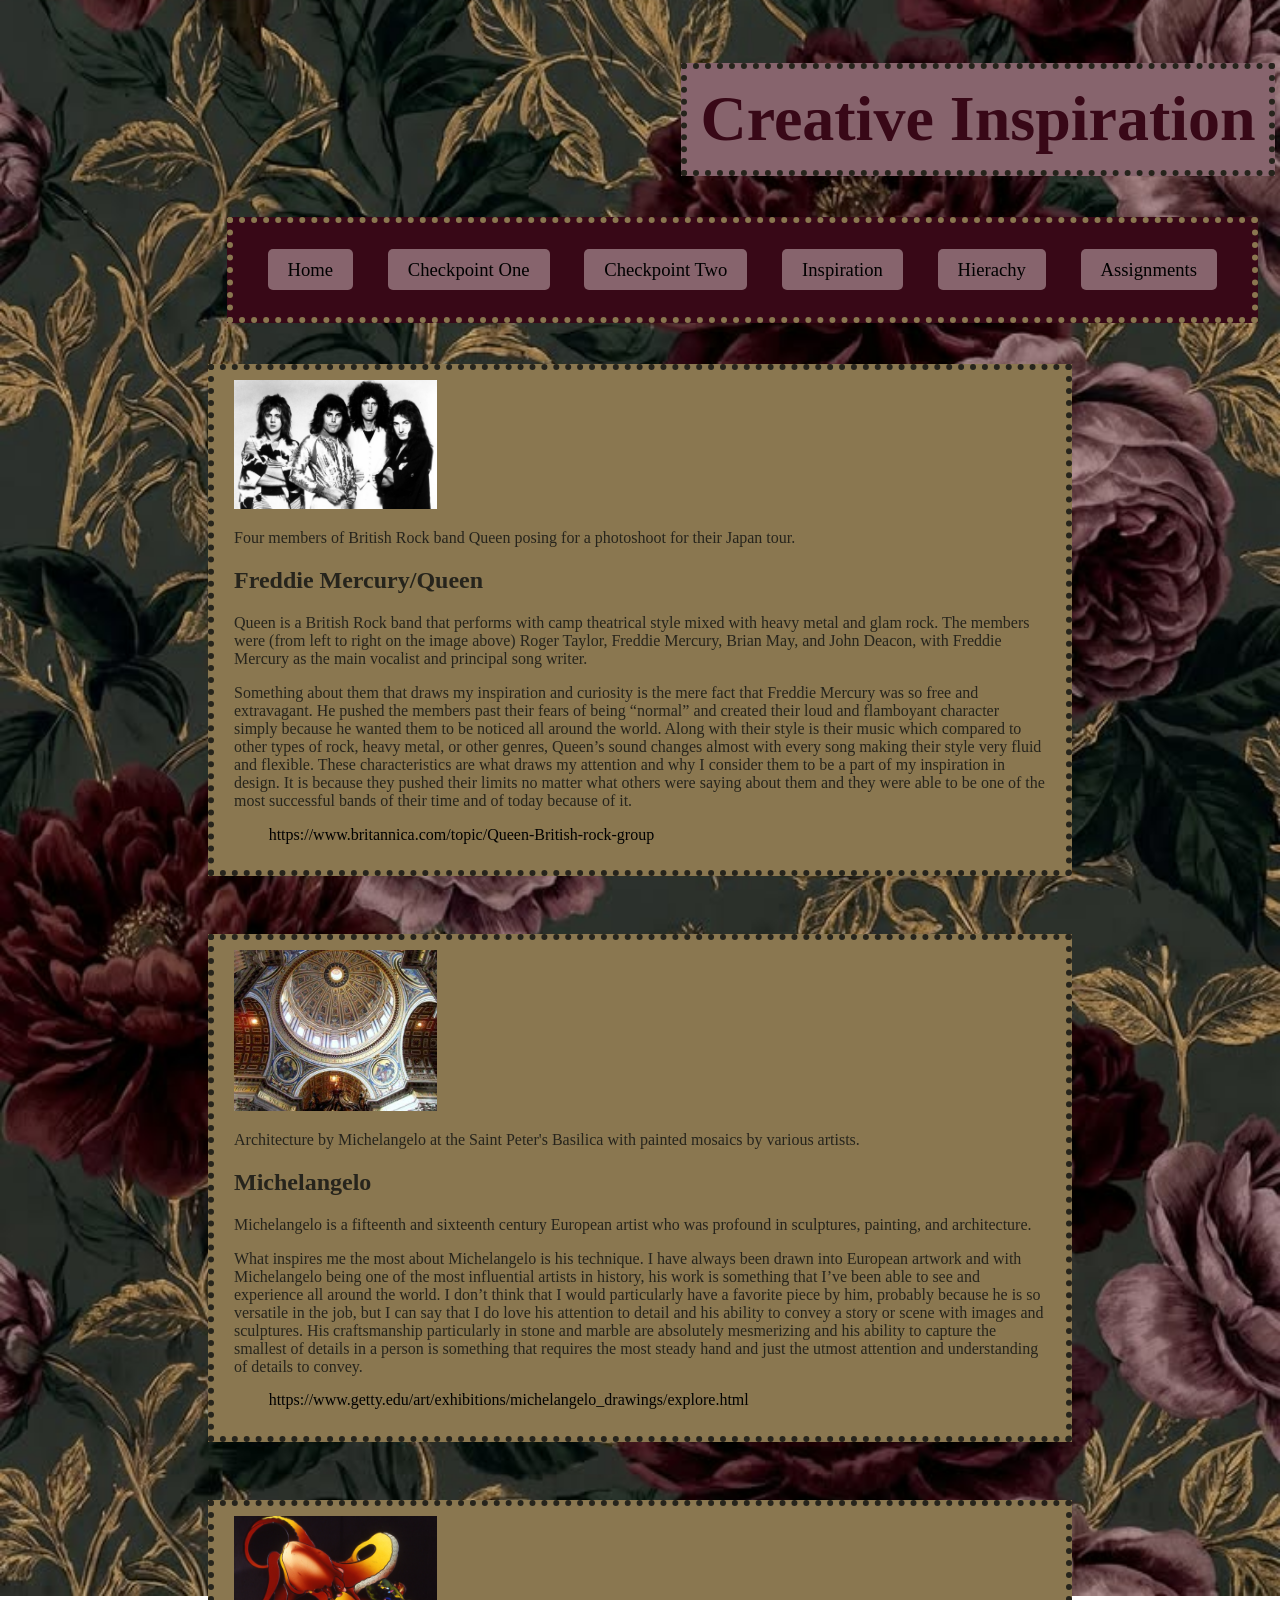
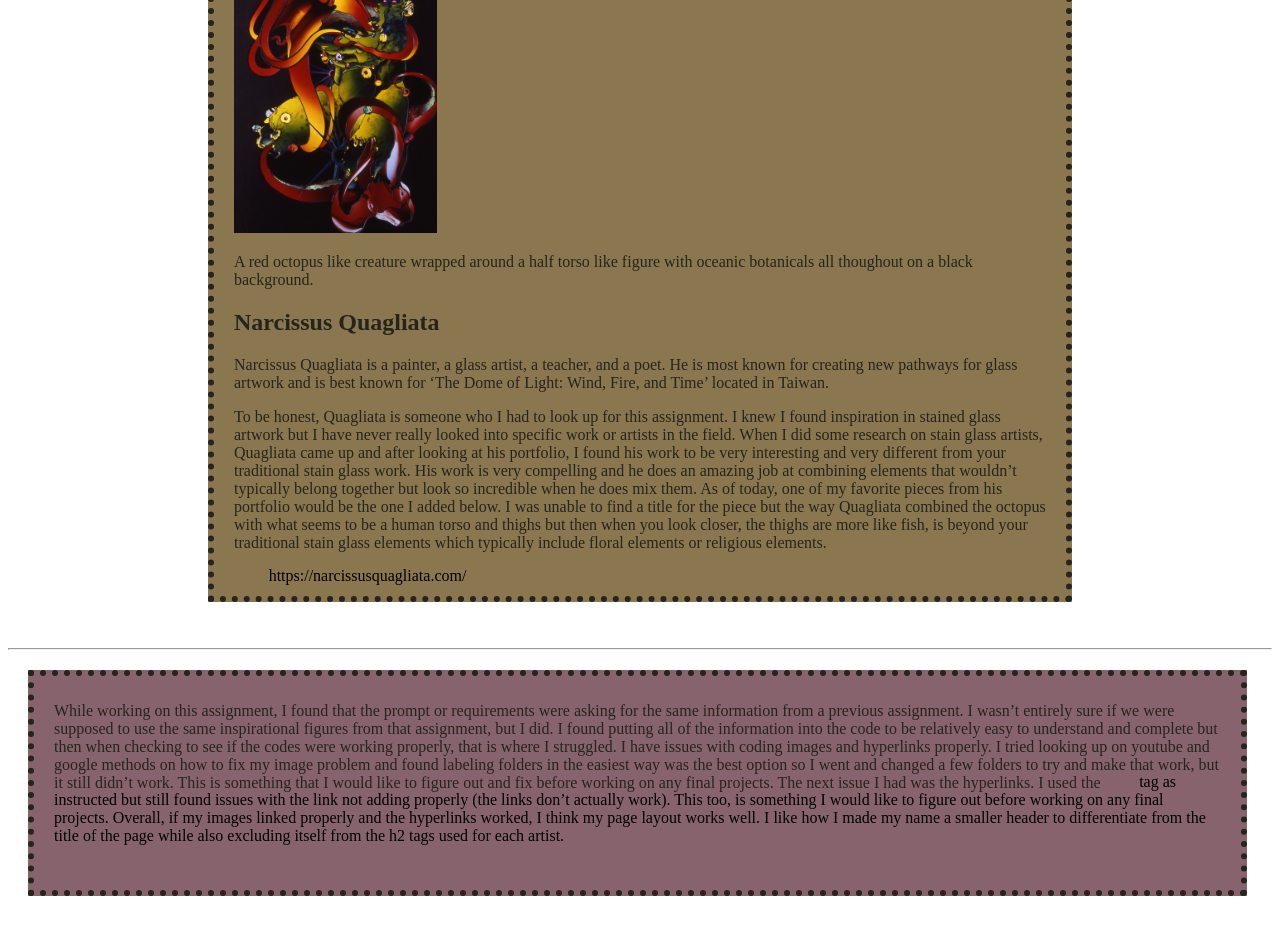
<file: inspo/inspo.html>
<!DOCTYPE html>
<html lang="en">
  <head>
    <meta charset="UTF-8">
    <link rel="stylesheet" href="css/inspo.css">
    <title>Creative Inspiration</title>
  </head>
  <body>

<h1> Creative Inspiration </h1>
<div class="btn-container">
   <nav>
    <p> <a class="btn-link"href="../index.html"> Home </a> </p>
<p> <a class="btn-link" href="../Checkpoint1/one.html"> Checkpoint One</a></p>
<p> <a class="btn-link" href="../checkpoint2/two.html"> Checkpoint Two </a> </p>
<p> <a class="btn-link"href="../inspo/inspo.html"> Inspiration</a></p>
<p> <a class="btn-link"href="../hier/hier.html">Hierachy </a></p>
<p> <a class="btn-link"href="../assignments/assign.html"> Assignments </a> </p>
</nav>
</div>
<br>
<br>
<figure class="topimg">
<img src="img/Queen.jpg">
<p><alt> Four members of British Rock band Queen posing for a photoshoot for their Japan tour. </alt></p>
<h2> Freddie Mercury/Queen </h2>
<p>Queen is a British Rock band that performs with camp theatrical style mixed with heavy metal and glam rock. The members were (from left to right on the image above) Roger Taylor, Freddie Mercury, Brian May, and John Deacon, with Freddie Mercury as the main vocalist and principal song writer. </p>
<p>Something about them that draws my inspiration and curiosity is the mere fact that Freddie Mercury was so free and extravagant. He pushed the members past their fears of being “normal” and created their loud and flamboyant character simply because he wanted them to be noticed all around the world. Along with their style is their music which compared to other types of rock, heavy metal, or other genres, Queen’s sound changes almost with every song making their style very fluid and flexible. These characteristics are what draws my attention and why I consider them to be a part of my inspiration in design. It is because they pushed their limits no matter what others were saying about them and they were able to be one of the most successful bands of their time and of today because of it. </p>
<p> <a> https://www.britannica.com/topic/Queen-British-rock-group </a> </p>
</figure>
<br>
<figure>
<img src="img/michelangelo.jpg">
<p><alt> Architecture by Michelangelo at the Saint Peter's Basilica with painted mosaics by various artists. </alt></p>
<h2>Michelangelo</h2>
<p>Michelangelo is a fifteenth and sixteenth century European artist who was profound in sculptures, painting, and architecture. </p>
<p>What inspires me the most about Michelangelo is his technique. I have always been drawn into European artwork and with Michelangelo being one of the most influential artists in history, his work is something that I’ve been able to see and experience all around the world. I don’t think that I would particularly have a favorite piece by him, probably because he is so versatile in the job, but I can say that I do love his attention to detail and his ability to convey a story or scene with images and sculptures. His craftsmanship particularly in stone and marble are absolutely mesmerizing and his ability to capture the smallest of details in a person is something that requires the most steady hand and just the utmost attention and understanding of details to convey.</p>
<p> <a>https://www.getty.edu/art/exhibitions/michelangelo_drawings/explore.html </a> </p>
</figure>
<br>
<figure>
<img src="img/qu.jpg">
<p><alt> A red octopus like creature wrapped around a half torso like figure with oceanic botanicals all thoughout on a black background. </alt></p>
<h2> Narcissus Quagliata </h2>
<p>Narcissus Quagliata is a painter, a glass artist, a teacher, and a poet. He is most known for creating new pathways for glass artwork and is best known for ‘The Dome of Light: Wind, Fire, and Time’ located in Taiwan.</p>
<p>To be honest, Quagliata is someone who I had to look up for this assignment. I knew I found inspiration in stained glass artwork but I have never really looked into specific work or artists in the field. When I did some research on stain glass artists, Quagliata came up and after looking at his portfolio, I found his work to be very interesting and very different from your traditional stain glass work. His work is very compelling and he does an amazing job at combining elements that wouldn’t typically belong together but look so incredible when he does mix them. As of today, one of my favorite pieces from his portfolio would be the one I added below. I was unable to find a title for the piece but the way Quagliata combined the octopus with what seems to be a human torso and thighs but then when you look closer, the thighs are more like fish, is beyond your traditional stain glass elements which typically include floral elements or religious elements. </p>
<a>https://narcissusquagliata.com/</a>
</figure>
<br>
<hr>
<footer>
<p>While working on this assignment, I found that the prompt or requirements were asking for the same information from a previous assignment. I wasn’t entirely sure if we were supposed to use the same inspirational figures from that assignment, but I did. I found putting all of the information into the code to be relatively easy to understand and complete but then when checking to see if the codes were working properly, that is where I struggled. I have issues with coding images and hyperlinks properly. I tried looking up on youtube and google methods on how to fix my image problem and found labeling folders in the easiest way was the best option so I went and changed a few folders to try and make that work, but it still didn’t work. This is something that I would like to figure out and fix before working on any final projects. The next issue I had was the hyperlinks. I used the <a> tag as instructed but still found issues with the link not adding properly (the links don’t actually work). This too, is something I would like to figure out before working on any final projects. Overall, if my images linked properly and the hyperlinks worked, I think my page layout works well. I like how I made my name a smaller header to differentiate from the title of the page while also excluding itself from the h2 tags used for each artist. </p>
</footer>
</body>
</html>
</file>
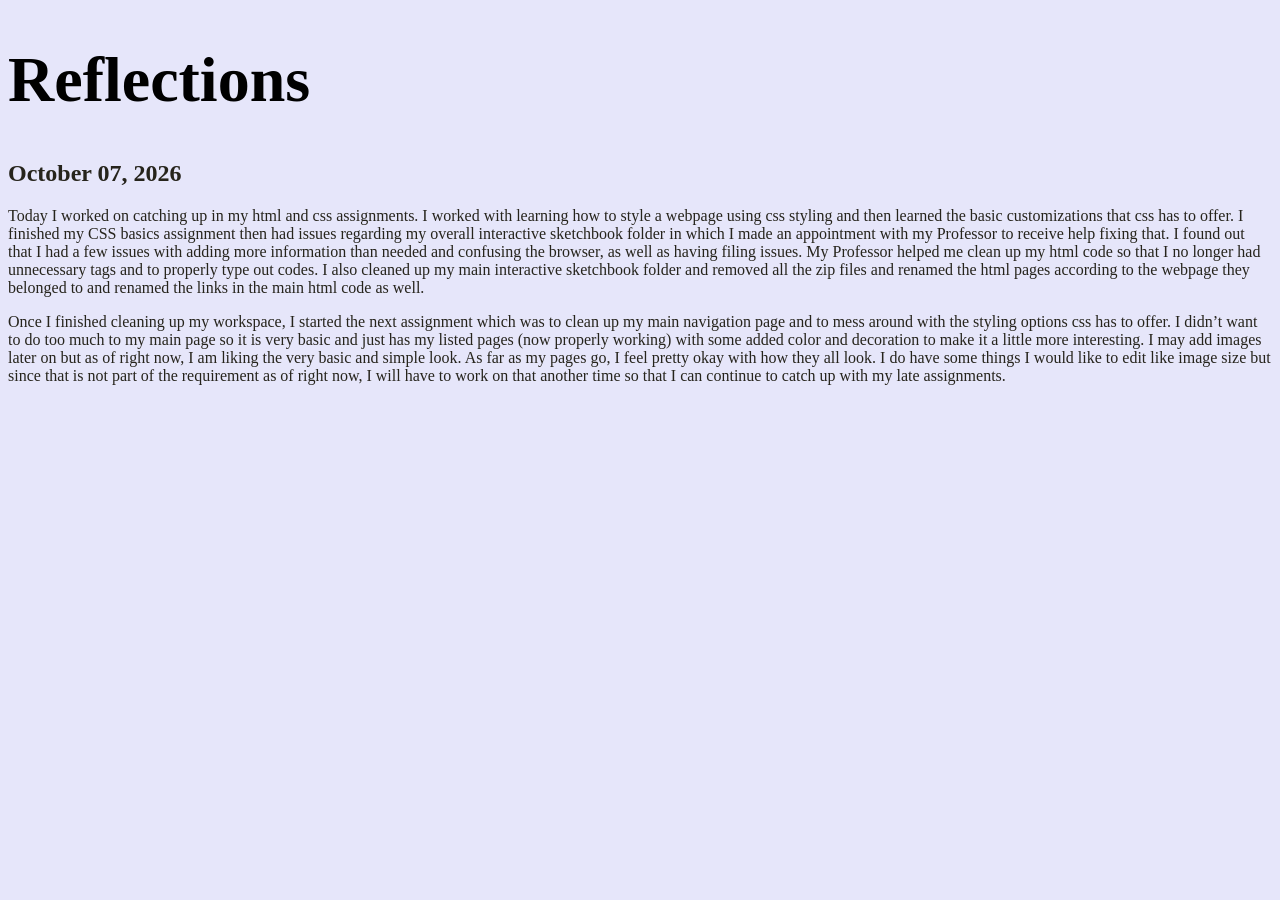
<file: Rath_Interactive_Sketch/Checkpoint1/one.html>
<!DOCTYPE html>
<html lang="en">
  <head>
    <meta charset="UTF-8">
    <link rel="stylesheet" href="css/ckpt1.css">
    <title>template</title>
  </head>
  <body>
    <h1> Reflections </h1>
<h2>October 07, 2026</h2>
<p>Today I worked on catching up in my html and css assignments. I worked with learning how to style a webpage using css styling and then learned the basic customizations that css has to offer. I finished my CSS basics assignment then had issues regarding my overall interactive sketchbook folder in which I made an appointment with my Professor to receive help fixing that. I found out that I had a few issues with adding more information than needed and confusing the browser, as well as having filing issues. My Professor helped me clean up my html code so that I no longer had unnecessary <a> tags and to properly type out codes. I also cleaned up my main interactive sketchbook folder and removed all the zip files and renamed the html pages according to the webpage they belonged to and renamed the links in the main html code as well.
  </p>
<p>Once I finished cleaning up my workspace, I started the next assignment which was to clean up my main navigation page and to mess around with the styling options css has to offer. I didn’t want to do too much to my main page so it is very basic and just has my listed pages (now properly working) with some added color and decoration to make it a little more interesting. I may add images later on but as of right now, I am liking the very basic and simple look. As far as my pages go, I feel pretty okay with how they all look. I do have some things I would like to edit like image size but since that is not part of the requirement as of right now, I will have to work on that another time so that I can continue to catch up with my late assignments. 
  </p>







  </body>
</html>
</file>
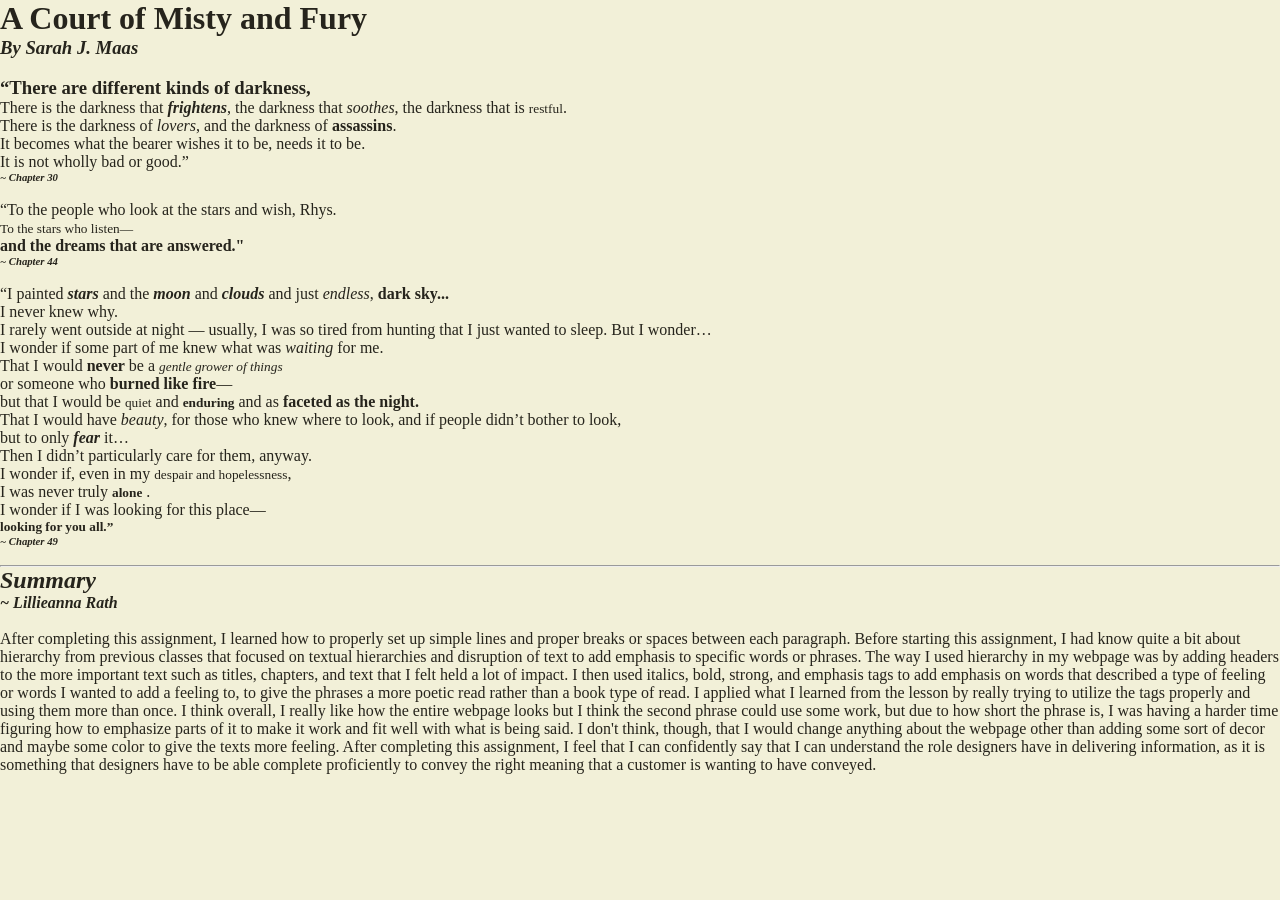
<file: Rath_Interactive_Sketch/hier/hier.html>
<!DOCTYPE html>
<html lang="en">
  <head>
    <meta charset="UTF-8">
    <link rel="stylesheet" href="css/hier.css">
    <title>ACOWAR</title>
  </head>
  <body>
    <h1> A Court of Misty and Fury </h1>
    <h3> <i> By Sarah J. Maas </i> </h3>
<br>
<h3>“There are different kinds of darkness,</h3>
<p>There is the darkness that <i><b>frightens</i></b>, the darkness that <i>soothes</i>, the darkness that is <small>restful</small>.</p>
<p>There is the darkness of <i>lovers</i>, and the darkness of <b>assassins</b>. </p>
<p>It becomes what the bearer wishes it to be, needs it to be.</p>
<p>It is not wholly bad or good.”</p>
<h6> <i>~ Chapter 30 </i></h6>
<br>
<p>“To the people who look at the stars and wish, Rhys.</p>
<p><small>To the stars who listen—</small> </p>
<p><strong>and the dreams that are answered."</strong> </p>
<h6> <i>~ Chapter 44</i> </h6>
<br>
</p>
<p>“I painted <b> <i>stars</b> </i> and the <b> <i>moon</b> </i> and <b> <i>clouds</b> </i> and just <em>endless</em>, <b>dark sky...</b> </p>
<p>I never knew why. </p>
<p>I rarely went outside at night — usually, I was so tired from hunting that I just wanted to sleep. But I wonder… </p>
<p>I wonder if some part of me knew what was <em>waiting</em> for me. </p>
<p>That I would <b>never</b> be a <small> <i>gentle grower of things</small> </i> </p>
<p>or someone who <b>burned like fire</b>— </p>
<p>but that I would be <small>quiet</small> and <small> <b>enduring</small> </b> and as <b>faceted as the night.</b> </p>
<p>That I would have <i>beauty</i>, for those who knew where to look, and if people didn’t bother to look, </p>
<p>but to only <i> <b>fear</i> </b> it… </p>
<p>Then I didn’t particularly care for them, anyway.</p>
<p>I wonder if, even in my <small>despair and hopelessness</small>, </p>
<p>I was never truly <small> <b>alone</small> </b>. </p>
<p>I wonder if I was looking for this place— </p>
<p><h5>looking for you all.”</p> </h5>
<h6> <i>~ Chapter 49 </i></h6>
<br>
<hr>
<h2> <i> Summary </i> </h2>
<h4> <i> ~ Lillieanna Rath </i> </h4>
<br>
<p>After completing this assignment, I learned how to properly set up simple lines and proper breaks or spaces between each paragraph. Before starting this assignment, I had know quite a bit about hierarchy from previous classes that focused on textual hierarchies and disruption of text to add emphasis to specific words or phrases. The way I used hierarchy in my webpage was by adding headers to the more important text such as titles, chapters, and text that I felt held a lot of impact. I then used italics, bold, strong, and emphasis tags to add emphasis on words that described a type of feeling or words I wanted to add a feeling to, to give the phrases a more poetic read rather than a book type of read. I applied what I learned from the lesson by really trying to utilize the tags properly and using them more than once. I think overall, I really like how the entire webpage looks but I think the second phrase could use some work, but due to how short the phrase is, I was having a harder time figuring how to emphasize parts of it to make it work and fit well with what is being said. I don't think, though, that I would change anything about the webpage other than adding some sort of decor and maybe some color to give the texts more feeling. After completing this assignment, I feel that I can confidently say that I can understand the role designers have in delivering information, as it is something that designers have to be able complete proficiently to convey the right meaning that a customer is wanting to have conveyed. 
</p>

  </body>
</html>
</file>
<file: css/style.css>
/* the * indicates universal styles, we will get into that later in the semester
for now, you can leave these alone */

* {
    margin: 10;
    padding: 10;
    box-sizing: border-box;
}

/* Css is how we add all things style, below there are two simple styles added
go ahead and play with these, can you get the colors to change? What do you notice?
 */

 h1{
    font-size: 48pt;
    color: #380817;
    text-align:center;
    border: dotted 5pt #26241C;
    background-color:#87646d;
    padding: 10pt;
     position:absolute;
     top: 20px;
     right: 5px;
     z-index:1000;
 }

body {
    color: #26241C;
   background-image:url(../img/bg.jpg);
   background-size: cover;
   background-position: center;
   background-repeat: no-repeat;
   background-attachment: fixed;
}
nav{
    font-size:14pt;
     background-color:#380817;
     border: dotted 5pt #8a7750;
     padding: 13pt;
     margin:13pt;
     position:absolute;
     top: 200px;
     right:5px;
     z-index:1000;
     display: flex;
     align-items: flex-start;
}

section {
    background-color:#8a7750;
    border: dotted 5pt #26241c;
    font-size: 25pt;
    text-align: center;
    padding:10px 20px;
     margin: 365px;
   margin-right: 200px;
   margin-left:200px;
   cursor:pointer;
}

a {
    color:black;
    padding: 13pt;
    margin: 13pt;
}

 .btn-link {
    padding: 10px 20px;
    background-color: #87646d;
    color: black;
    text-decoration: none;
    border-radius: 5px;
    cursor:pointer;
    transition-duration:1.5s;
 }

.btn-link:hover{
    background-color: #8a7750;
    transform:translate(0.25s);
}
</file>
<file: assignments/css/style.css>
/* the * indicates universal styles, we will get into that later in the semester
for now, you can leave these alone */

* {
    margin: 10;
    padding: 10;
    box-sizing: border-box;
}

/* Css is how we add all things style, below there are two simple styles added
go ahead and play with these, can you get the colors to change? What do you notice?
 */

  h1{
    font-size: 48pt;
    color: #380817;
    text-align:center;
    border: dotted 5pt #26241C;
    background-color:#87646d;
    padding: 10pt;
     position:absolute;
     top: 20px;
     right: 5px;
     z-index:1000;
 }

body {
    color: #26241C;
   background-image:url(../img/bg.jpg);
   background-size: cover;
   background-position: center;
   background-repeat: no-repeat;
   background-attachment: fixed;
}
nav{
    font-size:14pt;
     background-color:#380817;
     border: dotted 5pt #8a7750;
     padding: 13pt;
     margin:13pt;
     position:absolute;
     top: 200px;
     right:5px;
     z-index:1000;
     display: flex;
     align-items: flex-start;
}
a {
    color:black;
    padding: 13pt;
    margin: 13pt;
}

section {
    background-color:#8a7750;
    border: dotted 5pt #26241c;
    padding:10px 20px;
    margin: 320px;
    margin-right: 200px;
    margin-left:200px;
    color:black;
    font-size: 18pt;
}
 .btn-link {
    padding: 10px 20px;
    background-color: #87646d;
    color: black;
    text-decoration: none;
    border-radius: 5px;
    cursor:pointer;
    transition-duration:1.5s;
 }

.btn-link:hover{
    background-color: #8a7750;
    transform:translate(0.25s);
}
</file>
<file: Checkpoint1/css/ckpt1.css>
/* the * indicates universal styles, we will get into that later in the semester
for now, you can leave these alone */

* {
    margin: 10;
    padding: 10;
    box-sizing: border-box;
}

/* Css is how we add all things style, below there are two simple styles added
go ahead and play with these, can you get the colors to change? What do you notice?
 */

 h1{
    font-size: 48pt;
    color: #380817;
    text-align:center;
    border: dotted 5pt #26241C;
    background-color:#87646d;
    padding: 10pt;
     position:absolute;
     top: 20px;
     right: 5px;
     z-index:1000;
 }

body {
    color: #26241C;
   background-image:url(../img/bg.jpg);
   background-size: cover;
   background-position: center;
   background-repeat: no-repeat;
   background-attachment: fixed;
}
section {
    background-color:#8a7750;
    border:dotted 5pt #26241c;
    padding:10px 20px;
     margin: 320px;
   margin-right: 200px;
   margin-left:200px;
}

nav{
    font-size:14pt;
      background-color:#380817;
     border: dotted 5pt #8a7750;
     padding: 13pt;
     margin:13pt;
     position:absolute;
     top: 200px;
     right:5px;
     z-index:1000;
     display: flex;
     align-items: flex-start;
}
a {
    color:black;
    padding: 13pt;
    margin: 13pt;
}

 .btn-link {
    padding: 10px 20px;
    background-color: #87646d;
    color: black;
    text-decoration: none;
    border-radius: 5px;
    cursor:pointer;
    transition-duration:1.5s;
 }

.btn-link:hover{
    background-color: #8a7750;
    transform:translate(0.25s);
}
</file>
<file: checkpoint2/css/style.css>
/* the * indicates universal styles, we will get into that later in the semester
for now, you can leave these alone */

* {
    margin: 10;
    padding: 10;
    box-sizing: border-box;
}

/* Css is how we add all things style, below there are two simple styles added
go ahead and play with these, can you get the colors to change? What do you notice?
 */

 h1{
    font-size: 48pt;
    color: #380817;
    text-align:center;
    border: dotted 5pt #26241C;
    background-color:#87646d;
    padding: 10pt;
     position:absolute;
     top: 20px;
     right: 5px;
     z-index:1000;
 }

body {
    color: #26241C;
   background-image:url(../img/bg.jpg);
   background-size: cover;
   background-position: center;
   background-repeat: no-repeat;
   background-attachment: fixed;
}
nav{
    font-size:14pt;
     background-color:#380817;
     border: dotted 5pt #8a7750;
     padding: 13pt;
     margin:13pt;
     position:absolute;
     top: 200px;
     right:5px;
     z-index:1000;
     display: flex;
     align-items: flex-start;
}
a {
    color:black;
    padding: 13pt;
    margin: 13pt;
}

section {
    background-color:#8a7750;
    border: dotted 5pt #26241c;
    padding:10px 20px;
   margin: 320px;
   margin-right: 200px;
   margin-left:200px;
}

  .btn-link {
    padding: 10px 20px;
    background-color: #87646d;
    color: black;
    text-decoration: none;
    border-radius: 5px;
    cursor:pointer;
    transition-duration:1.5s;
 }

.btn-link:hover{
    background-color: #8a7750;
    transform:translate(0.25s);
}
</file>
<file: css_basics/css/css_basics.css>
/*  start with the most general and work your way down to the most specific - organization is the name of the game! */

/* universal style */

* {
margin:0;
padding:0;
}

.jost-<uniquifier> {
  font-family: "Jost", sans-serif;
  font-optical-sizing: auto;
  font-weight: <weight>;
  font-style: normal;
}

body {
  /* STEP 2. add font family */
  /* STEP 2. add background color */
  /* STEP 2. add text color */
  /* STEP 3. add border */
  font-family:"jost";
  background-color: mediumturquoise;
  color:navy;
  border:dotted 10px black;

  margin-left:;
  margin-right:;
  padding:;
}

.redEm{
  color:red;
}
header {
  margin-bottom:;
  /* margin-bottom adds space btween the bottom of the header and the top of the next element */
}

section {
  height:;
    /* /* this makes the height of each section equal to the height of the screen; this is a way to add not just dimension but also later we will use this for responsiveness */

}



#resourceNav, nav {
  text-align:;
  background-color:;
}

#resourceNav a {
  text-decoration:;
  margin: 10px;
}

#resourceNav a:hover {
  color:;
  text-decoration:;
  cursor: crosshair;
}

header nav a {
  color:purple;
  text-decoration:none;
  margin: 10px;
 
}

/* body styling */

h1 {
  text-align: center;
  padding: 5%;
}

h2 {
  margin-bottom: 25px;
  color: rgb(29,39,19);
  font-size: 48px;
  text-align:center;
  /* Step 5. change alignment to center */
  /* Step 5. change size */
  /* Step 5. change color */

}

h3 {
  margin-bottom: 15px;

  /* Step 5. change size */
  /* Step 5. change color */
}

li {
  font-size: 18px;
  color: black;
}

h2, h3 {
  background-color:;
}


#sectiontwo {
  background-color: hotpink;
}

/* STEP 4. create a tag for the redEm class and change the color to red */

ol li {
  font-size: 22px;
  color:;
}



#specificity {
  width: 100%;
}


/* this code is is for the appearance of the code samples in the html document */

pre code{
  color: black;
  background-color: white;
  border: 1px solid black;
  display: block;
  font-size: 30px;
}
</file>
<file: hier/css/hier.css>
/* the * indicates universal styles, we will get into that later in the semester
for now, you can leave these alone */

* {
    margin: 10;
    padding: 10;
    box-sizing: border-box;
}

/* Css is how we add all things style, below there are two simple styles added
go ahead and play with these, can you get the colors to change? What do you notice?
 */

 h1{
    font-size: 48pt;
    color: #380817;
    text-align:center;
    border: dotted 5pt #26241C;
    background-color:#87646d;
    padding: 10pt;
     position:absolute;
     top: 20px;
     right: 5px;
     z-index:1000;
 }

body {
    color: #26241C;
   background-image:url(../img/bg.jpg);
   background-size: cover;
   background-position: center;
   background-repeat: no-repeat;
   background-attachment: fixed;
}
nav{
    font-size:14pt;
     background-color:#380817;
     border: dotted 5pt #8a8850;
     padding: 13pt;
     margin:13pt;
     position:absolute;
     top: 200px;
     right:5px;
     z-index:1000;
     display: flex;
     align-items: flex-start;
}
a {
    color:black;
    padding: 13pt;
    margin: 13pt;
}
section {
 background-color:#8a7750;
 border: dotted 5pt #26241c;
    padding:10px 20px;
   margin: 200px;
   margin-right: 200px;
   margin-top: 320px;
}
footer {
 background-color:#87646d;
 border:dotted 5pt #26241c;
    padding:10px 20px;
   margin: 20px;
   margin-right: 25px;
}
 .btn-link {
    padding: 10px 20px;
    background-color: #87646d;
    color: black;
    text-decoration: none;
    border-radius: 5px;
    cursor:pointer;
    transition-duration:1.5s;
 }

.btn-link:hover{
    background-color: #8a7750;
    transform:translate(0.25s);
}
</file>
<file: inspo/css/inspo.css>
/* the * indicates universal styles, we will get into that later in the semester
for now, you can leave these alone */

* {
    margin: 10;
    padding: 10;
    box-sizing: border-box;
}

/* Css is how we add all things style, below there are two simple styles added
go ahead and play with these, can you get the colors to change? What do you notice?
 */

 h1{
    font-size: 48pt;
    color: #380817;
    text-align:center;
    border: dotted 5pt #26241C;
    background-color:#87646d;
    padding: 10pt;
     position:absolute;
     top: 20px;
     right: 5px;
     z-index:1000;
 }

body {
    color: #26241C;
   background-image:url(../img/bg.jpg);
   background-size: cover;
   background-position: center;
   background-repeat: no-repeat;
   background-attachment: fixed;
}
nav{
    font-size:14pt;
     background-color:#380817;
     border: dotted 5pt #8a7750;
     padding: 13pt;
     margin:13pt;
     position:absolute;
     top: 200px;
     right:5px;
     z-index:1000;
     display: flex;
     align-items: flex-start;
}
a {
    color:black;
    padding: 13pt;
    margin: 13pt;
}

footer {
 background-color:#87646d;
 border:dotted 5pt #26241c;
    padding:10px 20px;
   margin: 20px;
   margin-right: 25px;
}

figure {
    background-color:#8a7750;
    border: dotted 5pt #26241c;
    padding:10px 20px;
   margin: 20px;
   margin-right: 200px;
   margin-left: 200px;
}
.topimg {
    margin-top:320px;
}
img {
    max-width: 25%;
    height:auto;
}
 .btn-link {
    padding: 10px 20px;
    background-color: #87646d;
    color: black;
    text-decoration: none;
    border-radius: 5px;
    cursor:pointer;
    transition-duration:1.5s;
 }

.btn-link:hover{
    background-color: #8a7750;
    transform:translate(0.25s);
}
</file>
<file: Rath_Interactive_Sketch/Checkpoint1/css/ckpt1.css>
/* the * indicates universal styles, we will get into that later in the semester
for now, you can leave these alone */

* {
    margin: 25;
    padding: 25;
    box-sizing: border-box;
}

/* Css is how we add all things style, below there are two simple styles added
go ahead and play with these, can you get the colors to change? What do you notice?
 */

 h1{
    font-size: 48pt;
    color: black;
    text-decoration:none;
    
 }

body {

    color: #26241C;
    background-color: lavender;
}
</file>
<file: Rath_Interactive_Sketch/hier/css/hier.css>
/* the * indicates universal styles, we will get into that later in the semester
for now, you can leave these alone */

* {
    margin: 0;
    padding: 0;
    box-sizing: border-box;
}

/* Css is how we add all things style, below there are two simple styles added
go ahead and play with these, can you get the colors to change? What do you notice?
 */

body {

    color: #26241C;
    background-color: #F2F0D8;
}
</file>
